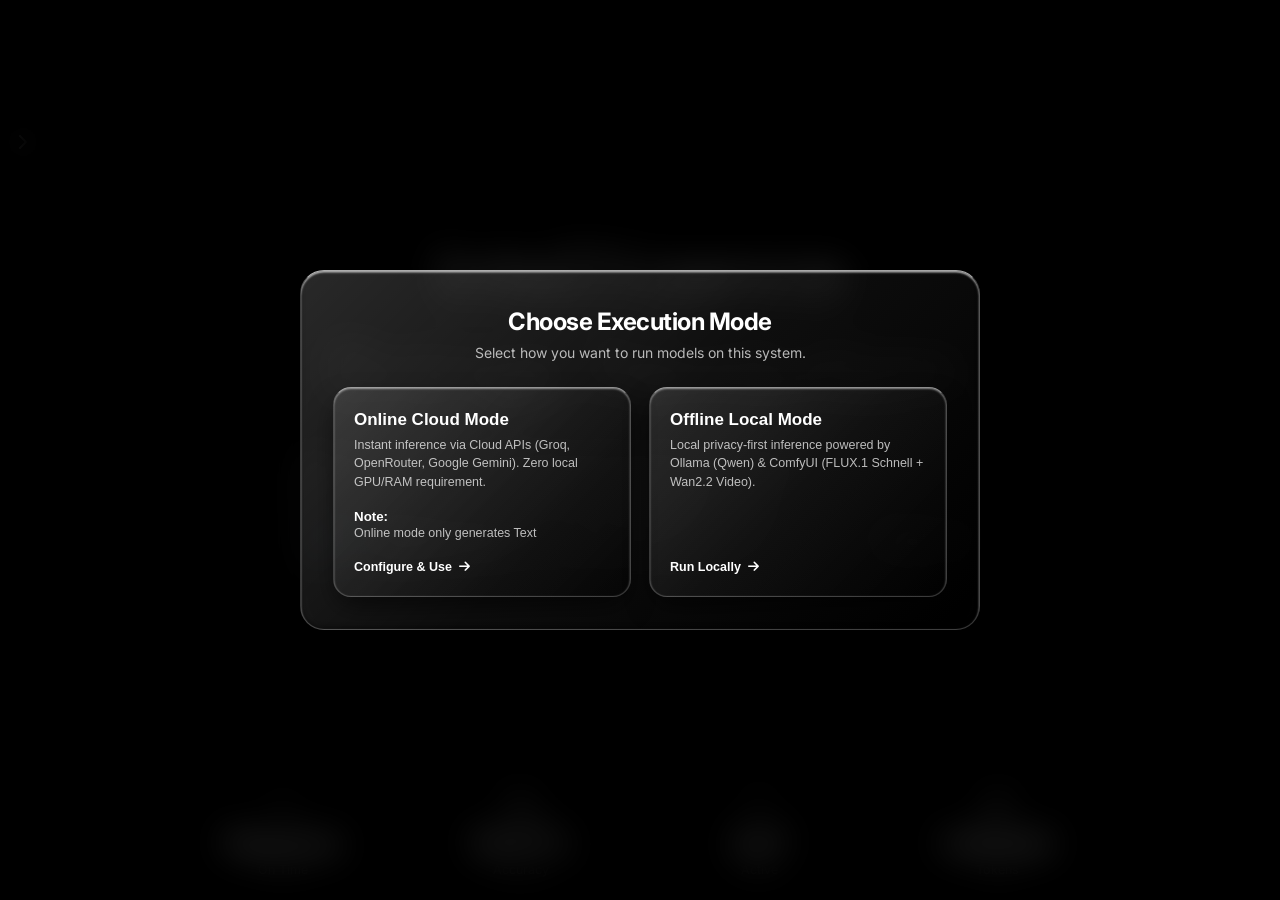
<file: dashboard.html>
<!DOCTYPE html>
<html lang="en">
<head>
  <meta charset="UTF-8" />
  <meta name="viewport" content="width=device-width, initial-scale=1.0" />
  <title>Intelligence Designed To Evolve</title>

  <!-- Google Fonts: Inter -->
  <link rel="preconnect" href="https://fonts.googleapis.com" />
  <link rel="preconnect" href="https://fonts.gstatic.com" crossorigin />
  <link
    href="https://fonts.googleapis.com/css2?family=Inter:wght@400;500;600&display=swap"
    rel="stylesheet"
  />

  <!-- OnlineWebFonts CDN: BubbledotICG-FinePos -->
  <link
    href="https://db.onlinewebfonts.com/c/8cb707a9b8a73f8a7403336b861c3074?family=BubbledotICG-FinePos"
    rel="stylesheet"
  />

  <!-- Font Awesome 6.5.2 -->
  <link
    rel="stylesheet"
    href="https://cdnjs.cloudflare.com/ajax/libs/font-awesome/6.5.2/css/all.min.css"
    integrity="sha512-SnH5WK+bZxgPHs44uWIX+LLJAJ9/2PkPKZ5QiAj6Ta86w+fsb2TkcmfRyVX3pBnMFcV7oQPJkl9QevSCWr3W6A=="
    crossorigin="anonymous"
    referrerpolicy="no-referrer"
  />

  <link rel="stylesheet" href="desgin.css" />
  <link rel="preload" as="image" href="assets/profile.png" />
</head>
<body>
  <!-- Full-viewport cover media behind all UI -->
  <div class="bg" id="bg-container" aria-hidden="true">
    <video class="bg-video" id="bg-video" autoplay muted loop playsinline>
      <source
        id="bg-video-source"
        src="./assets/loopvideo.mp4"
        type="video/mp4"
      />
    </video>
    <div class="bg-image" id="bg-image" style="display: none;"></div>
  </div>

  <!-- Slide Drawer & 3D Glass Slide Button -->
  <div class="slide-drawer-overlay" id="drawer-overlay" hidden></div>
  <aside class="slide-drawer" id="slide-drawer" aria-label="History and Settings Drawer">
    <!-- 3D Realistic Circular Slide Button (Top-Left) -->
    <button
      id="sidebar-slide-btn"
      class="slide-handle-btn"
      type="button"
      aria-label="Toggle history and background drawer"
      aria-expanded="false"
    >
      <div class="handle-chevron-wrap">
        <i class="fa-solid fa-chevron-right handle-chevron" id="handle-chevron"></i>
      </div>
    </button>

    <div class="drawer-content">
      <div class="drawer-header">
        <div class="drawer-header-title">
          
        
        </div>
       
      </div>

      <!-- Navigation Tabs -->
      <div class="drawer-tabs">
        <button type="button" class="drawer-tab active" data-tab="history">
          <i class="fa-solid fa-clock-rotate-left"></i>
          <span>Chat History</span>
        </button>
        <button type="button" class="drawer-tab" data-tab="background">
          <i class="fa-solid fa-photo-film"></i>
          <span>Background</span>
        </button>
      </div>

      <!-- Tab: History -->
      <div class="drawer-panel active" id="panel-history">
        <div class="panel-actions">
          <button type="button" class="glass-action-btn" id="new-chat-btn">
            <i class="fa-solid fa-plus"></i>
            <span>New Chat</span>
          </button>
          <button type="button" class="glass-action-btn circular-btn" id="clear-history-btn" title="Clear all chats" aria-label="Clear all chats">
            <i class="fa-solid fa-trash-can"></i>
          </button>
        </div>

        <div class="history-list" id="history-list">
          <!-- Items populated dynamically -->
        </div>

        <!-- 3D Glass Clear All Confirmation Modal -->
        <div class="glass-confirm-overlay" id="clear-confirm-modal" hidden>
          <div class="glass-confirm-box">
            
            <div class="glass-confirm-title">Clear all chats?</div>
            <div class="glass-confirm-desc">Are you sure to clear all the chats? It will delete all the chat history.</div>
            <div class="glass-confirm-actions">
              <button type="button" class="glass-confirm-btn cancel" id="clear-cancel-btn">Cancel</button>
              <button type="button" class="glass-confirm-btn confirm" id="clear-yes-btn">Yes</button>
            </div>
          </div>
        </div>
      </div>

      <!-- Tab: Background -->
      <div class="drawer-panel" id="panel-background">
        <div class="bg-section">
          <h3><i class="fa-solid fa-video"></i> Live Video Background</h3>
          <p class="section-desc">Upload your own video or enter a direct MP4/WebM URL.</p>

          <div class="media-input-group">
            <label class="media-file-label" for="bg-video-input">
              <i class="fa-solid fa-file-video"></i>
              <span>Upload Video File</span>
            </label>
            <input type="file" id="bg-video-input" accept="video/mp4,video/webm" hidden />
          </div>

          <div class="media-url-row">
            <input
              type="url"
              class="media-url-input"
              id="bg-video-url-input"
              placeholder="Paste direct .mp4 URL..."
            />
            <button type="button" class="media-apply-btn" id="apply-video-url-btn">Apply</button>
          </div>
        </div>

        <div class="bg-section">
          <h3><i class="fa-solid fa-image"></i> Image Background</h3>
          <p class="section-desc">Replace background with a custom wallpaper or photo.</p>

          <div class="media-input-group">
            <label class="media-file-label" for="bg-image-input">
              <i class="fa-solid fa-file-image"></i>
              <span>Upload Image File</span>
            </label>
            <input type="file" id="bg-image-input" accept="image/*" hidden />
          </div>

          <div class="media-url-row">
            <input
              type="url"
              class="media-url-input"
              id="bg-image-url-input"
              placeholder="Paste image URL..."
            />
            <button type="button" class="media-apply-btn" id="apply-image-url-btn">Apply</button>
          </div>
        </div>

        <div class="bg-section rollback-section">
          <h3><i class="fa-solid fa-rotate-left"></i> Restore Original</h3>
          <p class="section-desc">Roll back to the default original live video background.</p>
          <button type="button" class="glass-action-btn rollback-btn" id="rollback-bg-btn">
            <i class="fa-solid fa-arrow-rotate-left"></i>
            <span>Roll Back</span>
          </button>
        </div>
      </div>

      <!-- Drawer Bottom: Switch to Online / Offline Mode Toggle Button -->
      <div class="drawer-mode-switch-wrapper">
        <button type="button" class="drawer-mode-toggle-btn" id="drawer-mode-toggle-btn" title="Toggle between Online Cloud & Offline Local Mode">
          <i class="fa-solid fa-cloud" id="drawer-toggle-icon"></i>
          <span id="drawer-toggle-text">Switch to Online</span>
        </button>
      </div>
    </div>
  </aside>

  <!-- Floating Rectangular Glass Buttons on Left Corner for Conversation Turns (Matches User Reference Image) -->
  <nav class="history-side-tracker" id="history-side-tracker" aria-label="Conversation Turns"></nav>

  <div class="page">
    <!-- Hero (center) -->
    <main class="hero">
      <!-- Headline -->
      <h1 class="headline anim">
        <span class="headline-line" style="--line-d: 0.12s">Intelligence</span>
        <span class="headline-line" style="--line-d: 0.3s">Brings Revolution</span>
      </h1>

      <!-- 3D Glass Prompt Card -->
      <div class="prompt-card-wrapper">
        <!-- AI Response Box (Above Prompt Card with Smooth 3D Glass Reveal) -->
        <div class="ai-response-box" id="ai-response-box" hidden>
          <div class="ai-response-top-bar">
            <button type="button" class="ai-copy-btn" id="ai-copy-btn" title="Copy response" aria-label="Copy response">
              <i class="fa-regular fa-copy"></i>
              <span>Copy</span>
            </button>
          </div>
          <div class="ai-response-scroll" id="ai-response-scroll">
            <div class="ai-response-text" id="ai-response-text"></div>
          </div>
        </div>

        <!-- 3D Realistic Circular Glass Scroll-to-Bottom Button (Centered between Answer Card and Input Card) -->
        <div class="ai-scroll-btn-wrapper" id="ai-scroll-btn-wrapper">
          <button type="button" class="ai-scroll-bottom-btn" id="ai-scroll-bottom-btn" aria-label="Scroll to bottom" title="Scroll to bottom">
            <i class="fa-solid fa-chevron-down"></i>
          </button>
        </div>

        <div class="prompt-card">
          <div class="prompt-card-glow" aria-hidden="true"></div>
          <div class="prompt-card-inner">
            <!-- Top Input Row: Textarea + Translucent Glass Scrollbar -->
            <div class="prompt-input-row">
              <textarea
                class="prompt-input"
                id="prompt-input"
                placeholder="Ask anything or enter your prompt..."
                rows="1"
              ></textarea>
              <!-- Translucent glass scrollbar on the Right side of textarea -->
              <div class="prompt-scrollbar-track" id="prompt-scrollbar-track" title="Scroll prompt">
                <div class="prompt-scrollbar-thumb" id="prompt-scrollbar-thumb"></div>
              </div>
            </div>

            <!-- Attachments Area (revealed when files are selected) -->
            <div class="prompt-attachments-container" id="prompt-attachments-container" hidden></div>

            <!-- Bottom Row: Circular Upload Button & Text Generation Model on LEFT, Send Button on RIGHT -->
            <div class="prompt-card-bottom">
              <div class="prompt-card-bottom-left">
                <!-- 3D Realistic Circular Glass Upload File Button (on LEFT side of Text Generation Button) -->
                <div class="prompt-upload-wrapper">
                  <input
                    type="file"
                    id="prompt-file-input"
                    class="prompt-file-input"
                    style="display: none;"
                    multiple
                  />
                  <button
                    type="button"
                    class="prompt-upload-btn"
                    id="prompt-upload-btn"
                    title="Upload File"
                    aria-label="Upload file"
                  >
                    <i class="fa-solid fa-paperclip upload-icon"></i>
                  </button>
                </div>

                <!-- Anchor for 3D Morphing Button -->
                <div class="model-select-anchor">
                <!-- 3D Realistic Glass Button that slides down and shows models inside itself -->
                <div class="model-select-wrapper" id="model-select-wrapper">
                  <div
                    class="model-select-btn"
                    id="model-select-btn"
                    role="button"
                    tabindex="0"
                    aria-haspopup="listbox"
                    aria-expanded="false"
                    title="Select AI Model"
                  >
                    <div class="model-select-btn-content">
                      <span class="model-select-icon" id="current-model-icon">
                        <i class="fa-solid fa-code"></i>
                      </span>
                      <!-- The model label: disappears when open -->
                      <span class="model-select-label" id="current-model-label">Text Generation</span>
                      <!-- Replaces the text on top when open -->
                      <span class="model-select-open-label">Select AI Model</span>
                    </div>
                    <i class="fa-solid fa-chevron-down model-select-arrow" id="model-select-arrow"></i>
                  </div>

                  <!-- Model List Revealed INSIDE That Button Only with 3D Glass Effect -->
                  <div class="model-dropdown-menu" id="model-dropdown-menu" role="listbox" aria-label="Select AI Model">
                    <!-- Auto Option (Smart Route) -->
                  <div class="model-option" data-model="auto" role="option">
                    <div class="model-option-icon auto-icon">
                      <i class="fa-solid fa-wand-magic-sparkles"></i>
                    </div>
                    <div class="model-option-details">
                      <div class="model-option-title">Auto (Smart Route) </div>
                      <div class="model-option-desc">Auto-selects optimal model from prompt</div>
                    </div>
                    <i class="fa-solid fa-check model-option-check"></i>
                  </div>

                  <!-- Text Generation Model (Default: Qwen3-Coder 480B Cloud) -->
                  <div class="model-option active" data-model="text" role="option">
                    <div class="model-option-icon text-icon">
                      <i class="fa-solid fa-code"></i>
                    </div>
                    <div class="model-option-details">
                      <div class="model-option-title">Text Generation Model </div>
                      <div class="model-option-desc">Learn, Research And Create</div>
                    </div>
                    <i class="fa-solid fa-check model-option-check"></i>
                  </div>


              



                  <!-- Image Generation Model (FLUX.1 Schnell fp8) -->
                  <div class="model-option" data-model="image-gen" role="option">
                    <div class="model-option-icon image-icon">
                      <i class="fa-solid fa-palette"></i>
                    </div>
                    <div class="model-option-details">
                      <div class="model-option-title">Image Generation Model</div>
                      <div class="model-option-desc">Generates Quality Images</div>
                    </div>
                    <i class="fa-solid fa-check model-option-check"></i>
                  </div>

                  <!-- Video Generation Model -->
                  <div class="model-option" data-model="video-gen" role="option">
                    <div class="model-option-icon video-icon">
                      <i class="fa-solid fa-clapperboard"></i>
                    </div>
                    <div class="model-option-details">
                      <div class="model-option-title">Video Generation Model</div>
                      <div class="model-option-desc">Generates Quality Videos</div>
                    </div>
                    <i class="fa-solid fa-check model-option-check"></i>
                  </div>
                </div>
              </div>
            </div>
          </div>

          <!-- Right side: Send / Stop Button firmly on the right corner -->
          <div class="prompt-card-actions">
              <button
                type="button"
                class="prompt-btn"
                id="prompt-action-btn"
                aria-label="Send prompt"
              >
                <!-- Loading RGB laser perimeter border on Stop state -->
                <span class="btn-rgb-border" aria-hidden="true"></span>
                <span class="btn-icon send-icon">
                  <i class="fa-solid fa-arrow-up"></i>
                </span>
                <span class="btn-icon stop-icon">
                  <i class="fa-solid fa-square"></i>
                </span>
                <span class="btn-icon continue-icon">
                  <i class="fa-solid fa-play"></i>
                </span>
                <span class="btn-label">Send</span>
              </button>
            </div>
          </div>
        </div>
      </div>
    </div>
  </main>

    <!-- Stats footer -->
    <footer class="stats" aria-label="Platform Statistics">
      <div
        class="stat-item anim"
        style="--d: 0.5s"
        data-suffix="ms"
      >
        <span class="stat-icon" aria-hidden="true">&lt;</span>
        <span class="stat-value">Response</span>
        <span class="stat-label">On Time</span>
      </div>

      <div
        class="stat-item anim"
        style="--d: 0.58s"
        data-target="99.99"
        data-suffix="%"
        data-decimals="2"
      >
        <span class="stat-icon" aria-hidden="true">%</span>
        <span class="stat-value"><span class="stat-num">0.00</span><span class="stat-suffix">%</span></span>
        <span class="stat-label">Accuracy</span>
      </div>

      <div
        class="stat-item anim"
        style="--d: 0.66s"
        data-target="24"
        data-suffix="/7"
        data-decimals="0"
      >
        <span class="stat-icon" aria-hidden="true">*</span>
        <span class="stat-value"><span class="stat-num">0</span><span class="stat-suffix">/7</span></span>
        <span class="stat-label">Active</span>
      </div>

      <div
        class="stat-item anim"
        style="--d: 0.74s"
        data-target="2.4"
        data-suffix="M"
        data-decimals="1"
      >
        <span class="stat-icon" aria-hidden="true">#</span>
        <span class="stat-value"><span class="stat-suffix">Unlimited</span></span>
        <span class="stat-label">Tokens</span>
      </div>
    </footer>
  </div>

  <!-- 3D Glass Mode Selection & API Key Configuration Modals -->
  <!-- 1. Welcome Glass Modal (Online or Offline Choice) -->
  <div class="mode-modal-backdrop" id="mode-welcome-modal" style="display: none;">
    <div class="mode-modal-glass">
      <div class="mode-modal-header">
       
        <h2>Choose Execution Mode</h2>
        <p>Select how you want to run models on this system.</p>
      </div>

      <div class="mode-modal-cards-row" id="mode-cards-row">
        <!-- Online Card -->
        <button type="button" class="mode-choice-card" id="choose-online-mode-btn">
        
          <h3>Online Cloud Mode</h3>
          
          <p>Instant inference via Cloud APIs (Groq, OpenRouter, Google Gemini). Zero local GPU/RAM requirement.</p>
          <b>Note:</b>
          <p>Online mode only generates Text</p>
          <div class="mode-card-cta">
            <span>Configure &amp; Use</span>
            <i class="fa-solid fa-arrow-right"></i>
          </div>
        </button>

        <!-- Offline Card -->
        <button type="button" class="mode-choice-card" id="choose-offline-mode-btn">
          <h3>Offline Local Mode</h3>
          <p>Local privacy-first inference powered by Ollama (Qwen) &amp; ComfyUI (FLUX.1 Schnell + Wan2.2 Video).</p>
          <div class="mode-card-cta">
            <span>Run Locally</span>
            <i class="fa-solid fa-arrow-right"></i>
          </div>
        </button>
      </div>

      <!-- Running is in progress below the online cloud mode and offline local mode (no card) -->
      <div class="running-progress-inline" id="running-progress-card" style="display: none;">
        <div class="running-progress-spinner"></div>
        <div class="running-progress-text-group">
          <span class="running-progress-text" id="offline-status-title">Running is in progress</span>
          <span class="running-progress-sub" id="offline-status-sub">Running Ollama and ComfyUI...</span>
        </div>
      </div>
    </div>
  </div>

  <!-- 2. Online API Keys Configuration Modal -->
  <div class="mode-modal-backdrop" id="online-keys-modal" style="display: none;">
    <div class="mode-modal-glass keys-modal-glass">
      <div class="mode-modal-header">
      
        <h2>Connect Cloud API Keys</h2>
        <p>Enter your API key(s). Keys are securely used for this session.</p>
      </div>

      <div class="api-keys-form">
        <!-- Groq API Key -->
        <div class="api-key-group">
          <label for="groq-api-key-input">
          
            <span>Groq API Key (Ultra-fast Llama &amp; Qwen)</span>
          </label>
          <input
            type="password"
            id="groq-api-key-input"
            class="api-key-input"
            placeholder="gsk_..."
            autocomplete="off"
          />
        </div>

        <!-- OpenRouter API Key -->
        <div class="api-key-group">
          <label for="openrouter-api-key-input">
           
            <span>OpenRouter API Key (Qwen, Claude, Mistral)</span>
          </label>
          <input
            type="password"
            id="openrouter-api-key-input"
            class="api-key-input"
            placeholder="sk-or-v1-..."
            autocomplete="off"
          />
        </div>

        <!-- Gemini API Key -->
        <div class="api-key-group">
          <label for="gemini-api-key-input">
            
            <span>Google Gemini API Key (Multimodal Vision &amp; Text)</span>
          </label>
          <input
            type="password"
            id="gemini-api-key-input"
            class="api-key-input"
            placeholder="AIzaSy..."
            autocomplete="off"
          />
        </div>

        <p class="api-keys-note">
          <i class="fa-solid fa-circle-info"></i>
          At least one API key is required. Groq is free and recommended for instant testing.
        </p>

        <div class="api-keys-actions">
          <button type="button" class="api-key-save-btn" id="save-api-keys-btn">
            <i class="fa-solid fa-plus"></i>
            <span>Add &amp; Enable Online Mode</span>
          </button>
        </div>
      </div>
    </div>
  </div>

  <!-- 3. Offline Setup Alert Modal (when offline models are not found) -->
  <div class="mode-modal-backdrop" id="offline-alert-modal" style="display: none;">
    <div class="mode-modal-glass alert-modal-glass">
      <div class="mode-modal-header">
      
        <h2>Offline Models Not Detected</h2>
        <p class="alert-desc">
          Offline models are not there. Please download them and make the connection setup.
        </p>
      </div>

      <div class="offline-guide-box">
        <p>To make the connection setup, read the <a href="/readme" target="_blank" rel="noopener noreferrer" class="readme-link" title="Open README.md in new tab"><strong>README.md</strong> <i class="fa-solid fa-arrow-up-right-from-square" style="font-size: 11px; margin-left: 3px;"></i></a> which is inside the project directory.</p>
        <div class="guide-steps">
          <div class="guide-step-item">
            <i class="fa-solid fa-check"></i>
            <span>1. Start Ollama with Qwen Coder model (Port 11434)</span>
          </div>
          <div class="guide-step-item">
            <i class="fa-solid fa-check"></i>
            <span>2. Start ComfyUI Desktop for Flux and Wan 2.2 (Port 8188)</span>
          </div>
          <div class="guide-step-item">
            <i class="fa-solid fa-check"></i>
            <span>3. Verify model safetensors in respective folders</span>
          </div>
        </div>
      </div>

      <div class="alert-actions">
        <button type="button" class="alert-btn secondary-btn" id="alert-use-online-btn">
          <i class="fa-solid fa-cloud"></i>
          <span>Use Online Mode Instead</span>
        </button>
        <button type="button" class="alert-btn primary-btn" id="alert-retry-offline-btn">
          <i class="fa-solid fa-rotate"></i>
          <span>I Have Set It Up (Retry)</span>
        </button>
      </div>
    </div>
  </div>

  <script src="backend.js"></script>
</body>
</html>
</file>
<file: desgin.css>
/* CSS variables (exact) */
:root {
  --bg: #000000;
  --text: #ffffff;
  --muted: #8e8e8e;
  --nav-text: #2e2e2e;
  --pill-dark: #28282a;
  --sign-in-text: #c8c8c8;
  --nav-shadow: 0 4px 14px rgba(0, 0, 0, 0.16);
  --trust-bg: #28282a;
  --trust-border: rgba(255, 255, 255, 0.4);
  --trust-text: #c4c2c3;
  --font-sans: "Inter", "Segoe UI", system-ui, sans-serif;
  --font-display: "BubbledotICG-FinePos", "Geist Pixel Circle", monospace;
}

/* Local Geist Pixel Circle font fallback */
@font-face {
  font-family: "Geist Pixel Circle";
  src: url("fonts/GeistPixel-Circle.woff2") format("woff2");
  font-weight: 400;
  font-style: normal;
  font-display: swap;
}

/* Reset & document base */
*, *::before, *::after {
  box-sizing: border-box;
  margin: 0;
  padding: 0;
}

html, body {
  width: 100%;
  height: 100vh;
  height: 100dvh;
  overflow: hidden;
  background-color: var(--bg);
  color: var(--text);
  font-family: var(--font-sans);
  -webkit-font-smoothing: antialiased;
  -moz-osx-font-smoothing: grayscale;
}

/* Full-viewport cover video behind all UI */
.bg {
  position: absolute;
  inset: 0;
  background-color: var(--bg);
  overflow: hidden;
  z-index: 0;
  pointer-events: none;
}

.bg-video {
  position: absolute;
  inset: 0;
  width: 100%;
  height: 100%;
  object-fit: cover;
  pointer-events: none;
  z-index: 0;
}

/* Layout composition (one viewport, 3 vertical regions) */
.page {
  position: relative;
  z-index: 1;
  display: flex;
  flex-direction: column;
  justify-content: space-between;
  align-items: center;
  padding: clamp(16px, 2.4vh, 28px) clamp(14px, 3vw, 32px);
  height: 100vh;
  height: 100dvh;
  overflow: hidden;
  width: 100%;
  box-sizing: border-box;
}

/* ==========================================================================
   1) Header (desktop)
   ========================================================================== */
.header {
  width: 100%;
  max-width: 720px;
  margin: 0 auto;
  display: flex;
  align-items: center;
  justify-content: center;
  gap: clamp(18px, 2.8vw, 28px);
  animation: slideDown 0.7s cubic-bezier(0.22, 1, 0.36, 1) both;
  flex-shrink: 0;
  z-index: 10;
  position: relative;
}

@keyframes slideDown {
  from {
    opacity: 0;
    transform: translateY(-18px);
  }
  to {
    opacity: 1;
    transform: translateY(0);
  }
}


/* ==========================================================================
   2) Hero (center)
   ========================================================================== */
.hero {
  flex: 1;
  display: flex;
  flex-direction: column;
  align-items: center;
  justify-content: center;
  text-align: center;
  max-width: 900px;
  width: 100%;
  margin: 0 auto;
  z-index: 2;
  transition: all 0.5s cubic-bezier(0.16, 1, 0.3, 1);
}

body.chat-active .page {
  justify-content: flex-end;
  padding: clamp(12px, 2vh, 20px) clamp(14px, 3vw, 32px);
  min-height: 100vh;
  min-height: 100dvh;
  overflow: visible;
}

body.chat-active .hero,
.hero.chat-active {
  flex: 1;
  display: flex;
  flex-direction: column;
  justify-content: flex-end;
  align-items: center;
  width: 100%;
  max-width: 860px;
  margin: 0 auto;
  height: 100%;
  max-height: 100%;
  padding-bottom: 0;
  box-sizing: border-box;
  overflow: visible !important;
}

/* Hide headline and stats cleanly when chat is active */
body.chat-active .headline,
.chat-active .headline {
  display: none !important;
}

body.chat-active .stats,
.chat-active .stats {
  display: none !important;
}

/* Ensure prompt card wrapper and prompt card are always 100% visible */
body.chat-active .prompt-card-wrapper,
.hero.chat-active .prompt-card-wrapper {
  margin: 0 auto 16px auto;
  width: 100%;
  max-width: 860px;
  display: flex;
  flex-direction: column;
  justify-content: flex-end;
  opacity: 1 !important;
  visibility: visible !important;
  filter: none !important;
  transform: none !important;
  animation: none !important;
  overflow: visible !important;
  position: relative;
  z-index: 100;
}

body.chat-active .prompt-card,
.hero.chat-active .prompt-card {
  margin-top: 50px;
  opacity: 1 !important;
  visibility: visible !important;
  overflow: visible !important;
}


/* Headline */
.headline {
  font-family: var(--font-display);
  color: #ffffff;
  font-size: clamp(28px, 6.2vw, 80px);
  letter-spacing: -0.04em;
  line-height: 1.12;
  margin: 0;
  padding: 0;
  text-align: center;
  font-weight: 400;
  transition: opacity 0.45s cubic-bezier(0.16, 1, 0.3, 1),
              transform 0.45s cubic-bezier(0.16, 1, 0.3, 1),
              max-height 0.45s cubic-bezier(0.16, 1, 0.3, 1),
              margin 0.45s cubic-bezier(0.16, 1, 0.3, 1);
}

.headline.anim {
  animation: none;
  opacity: 1;
  transform: none;
  filter: none;
}

.headline-line {
  display: block;
  white-space: nowrap;
  overflow: hidden;
  opacity: 0;
  transform: translateY(14px);
  animation: headlineFade 0.85s cubic-bezier(0.22, 1, 0.36, 1) forwards;
  animation-delay: var(--line-d, 0s);
}

@keyframes headlineFade {
  from {
    opacity: 0;
    transform: translateY(14px);
  }
  to {
    opacity: 1;
    transform: translateY(0);
  }
}


/* ==========================================================================
   3) Stats footer (exact 4 metrics)
   ========================================================================== */
.stats {
  width: 100%;
  max-width: 920px;
  margin: 0 auto;
  display: grid;
  grid-template-columns: repeat(4, 1fr);
  gap: clamp(16px, 3vw, 32px);
  text-align: center;
  flex-shrink: 0;
  z-index: 2;
  transition: opacity 0.45s cubic-bezier(0.16, 1, 0.3, 1),
              transform 0.45s cubic-bezier(0.16, 1, 0.3, 1),
              max-height 0.45s cubic-bezier(0.16, 1, 0.3, 1),
              margin 0.45s cubic-bezier(0.16, 1, 0.3, 1);
}

.stat-item {
  display: flex;
  flex-direction: column;
  align-items: center;
  justify-content: center;
  gap: 4px;
}

.stat-icon {
  font-family: var(--font-display);
  color: #ffffff;
  font-size: clamp(22px, 3vw, 33px);
  line-height: 1;
}

.stat-value {
  font-family: var(--font-sans);
  color: #ffffff;
  font-size: clamp(18px, 2.2vw, 26px);
  font-weight: 600;
  letter-spacing: -0.025em;
  font-variant-numeric: tabular-nums;
  font-feature-settings: "tnum";
  line-height: 1.2;
}

.stat-label {
  color: var(--muted);
  font-family: var(--font-sans);
  font-size: clamp(11px, 1.2vw, 12.5px);
  line-height: 1.3;
}

/* ==========================================================================
   Shared Entrance Animation
   ========================================================================== */
.anim {
  opacity: 0;
  transform: translateY(22px) scale(0.98);
  filter: blur(6px);
  animation: reveal 0.85s cubic-bezier(0.22, 1, 0.36, 1) forwards;
  animation-delay: var(--d, 0s);
}

@keyframes reveal {
  from {
    opacity: 0;
    transform: translateY(22px) scale(0.98);
    filter: blur(6px);
  }
  to {
    opacity: 1;
    transform: translateY(0) scale(1);
    filter: blur(0);
  }
}

.subhead.anim {
  animation-name: revealSubhead;
}

@keyframes revealSubhead {
  from {
    opacity: 0;
    transform: translateY(22px) scale(0.98);
    filter: blur(6px);
  }
  to {
    opacity: 0.8;
    transform: translateY(0) scale(1);
    filter: blur(0);
  }
}

/* ==========================================================================
   Mobile (≤720px) — Exact Behavior
   ========================================================================== */
@media (max-width: 720px) {
  .nav-pill,
  .signin-btn {
    display: none !important;
  }

  .header {
    justify-content: space-between;
    max-width: 100%;
  }

  .logo-btn {
    width: 48px;
    height: 48px;
  }

  /* Circular burger button 48x48 */
  .burger-btn {
    display: flex;
    width: 48px;
    height: 48px;
    border-radius: 50%;
    background: #28282a;
    border: none;
    cursor: pointer;
    flex-direction: column;
    align-items: center;
    justify-content: center;
    gap: 5px;
    padding: 0;
    z-index: 101;
    box-shadow: var(--nav-shadow);
    transition: background-color 0.25s ease;
  }

  .burger-bar {
    display: block;
    width: 18px;
    height: 1.5px;
    background: #ffffff;
    border-radius: 1px;
    transition: transform 0.3s cubic-bezier(0.22, 1, 0.36, 1),
                opacity 0.2s ease,
                background-color 0.25s ease;
  }

  /* Burger open: white circle, bars -> black X */
  body.menu-open .burger-btn {
    background: #ffffff;
  }

  body.menu-open .burger-bar {
    background: #000000;
  }

  body.menu-open .burger-bar:nth-child(1) {
    transform: translateY(6.5px) rotate(45deg);
  }

  body.menu-open .burger-bar:nth-child(2) {
    opacity: 0;
    transform: scaleX(0);
  }

  body.menu-open .burger-bar:nth-child(3) {
    transform: translateY(-6.5px) rotate(-45deg);
  }

  /* Fixed full-screen overlay */
  .mobile-overlay {
    position: fixed;
    inset: 0;
    background: rgba(0, 0, 0, 0.62);
    backdrop-filter: blur(6px);
    -webkit-backdrop-filter: blur(6px);
    z-index: 98;
    opacity: 0;
    pointer-events: none;
    transition: opacity 0.28s ease;
  }

  .mobile-overlay:not([hidden]) {
    opacity: 1;
    pointer-events: auto;
    animation: overlayIn 0.28s ease forwards;
  }

  @keyframes overlayIn {
    from { opacity: 0; }
    to { opacity: 1; }
  }

  /* White sheet menu */
  .mobile-sheet {
    position: fixed;
    top: clamp(74px, 11vh, 88px);
    left: clamp(14px, 3vw, 24px);
    right: clamp(14px, 3vw, 24px);
    max-width: 440px;
    margin: 0 auto;
    background: #ffffff;
    border-radius: 28px;
    padding: 22px 18px 20px;
    box-shadow: 0 20px 60px rgba(0, 0, 0, 0.45);
    z-index: 99;
    box-sizing: border-box;
  }

  .mobile-sheet:not([hidden]) {
    display: flex;
    flex-direction: column;
    animation: menuIn 0.38s cubic-bezier(0.22, 1, 0.36, 1) forwards;
  }

  @keyframes menuIn {
    from {
      opacity: 0;
      transform: translateY(-12px) scale(0.97);
    }
    to {
      opacity: 1;
      transform: translateY(0) scale(1);
    }
  }

  .mobile-nav {
    display: flex;
    flex-direction: column;
    gap: 6px;
    width: 100%;
  }

  .mobile-link {
    position: relative;
    display: flex;
    align-items: center;
    justify-content: center;
    padding: 12px 16px;
    color: var(--nav-text);
    font-family: var(--font-sans);
    font-size: 15px;
    font-weight: 500;
    text-decoration: none;
    opacity: 0;
    transform: translateY(8px);
    border-radius: 12px;
    letter-spacing: -0.01em;
  }

  .mobile-sheet:not([hidden]) .mobile-link {
    animation: linkIn 0.3s cubic-bezier(0.22, 1, 0.36, 1) forwards;
    animation-delay: calc(0.06s * var(--i, 1));
  }

  @keyframes linkIn {
    to {
      opacity: 1;
      transform: translateY(0);
    }
  }

  .mobile-link.active {
    font-weight: 600;
    color: #000000;
  }

  /* Active three-dot indicator at bottom 8px */
  .mobile-link.active::after {
    content: "";
    position: absolute;
    bottom: 8px;
    left: 50%;
    transform: translateX(-50%);
    width: 3px;
    height: 3px;
    border-radius: 50%;
    background: #000000;
    box-shadow: -5px 0 0 #000000, 5px 0 0 #000000;
  }

  .mobile-signin {
    margin-top: 10px;
    display: flex;
    align-items: center;
    justify-content: center;
    width: 100%;
    padding: 13px 20px;
    background: var(--pill-dark);
    color: #ffffff;
    border-radius: 999px;
    font-family: var(--font-sans);
    font-size: 14.5px;
    font-weight: 500;
    text-decoration: none;
    box-sizing: border-box;
    opacity: 0;
    transform: translateY(8px);
    transition: background-color 0.2s ease;
  }

  .mobile-signin:hover {
    background: #323234;
  }

  .mobile-sheet:not([hidden]) .mobile-signin {
    animation: linkIn 0.3s cubic-bezier(0.22, 1, 0.36, 1) forwards;
    animation-delay: calc(0.06s * var(--i, 5));
  }

  /* Headline <=720px: letter-spacing -0.08em, line-height 1.05 */
  .headline {
    letter-spacing: -0.08em;
    line-height: 1.05;
  }

  /* Stats footer: 2 columns */
  .stats {
    grid-template-columns: repeat(2, 1fr);
    gap: 18px 20px;
  }
}

/* <=420px headline & trust tweaks */
@media (max-width: 420px) {
  .trust-row {
    --trust-size: 34px;
  }

  .trust-pill span {
    font-size: 12px;
  }

  .headline {
    letter-spacing: -0.09em;
    line-height: 1.04;
  }
}

/* <=700px viewport height: tighten hero spacing */
@media (max-height: 700px) {
  .page {
    padding: clamp(10px, 1.8vh, 18px) clamp(12px, 2.5vw, 20px);
  }

  .trust-row {
    margin-bottom: clamp(10px, 1.8vh, 16px);
  }

  .subhead {
    margin: clamp(8px, 1.4vh, 14px) auto clamp(14px, 2vh, 20px);
  }

  .stats {
    gap: 12px 16px;
  }
}

/* prefers-reduced-motion: reduce */
@media (prefers-reduced-motion: reduce) {
  *, *::before, *::after {
    animation-duration: 0.01ms !important;
    animation-iteration-count: 1 !important;
    transition-duration: 0.01ms !important;
  }

  /* Keep RGB orbit and launch animation active */
  .prompt-btn.is-stopping::before {
    animation: rgbOrbitRotate 1.25s linear infinite !important;
    animation-duration: 1.25s !important;
    animation-iteration-count: infinite !important;
  }

  .send-icon.arrow-launching {
    animation: arrowLaunchUp 0.35s cubic-bezier(0.2, 0.8, 0.2, 1) forwards !important;
    animation-duration: 0.35s !important;
    animation-iteration-count: 1 !important;
  }

  .anim,
  .headline-line,
  .cta-wrapper.anim,
  .header,
  .mobile-link,
  .mobile-signin,
  .mobile-sheet,
  .mobile-overlay {
    animation: none !important;
    opacity: 1 !important;
    transform: none !important;
    filter: none !important;
  }

  .subhead.anim {
    opacity: 0.8 !important;
  }

  .headline {
    color: #ffffff !important;
  }
}

/* ==========================================================================
   Prompt Card (Super 3D Glass Effect)
   ========================================================================== */
.prompt-card-wrapper {
  width: 100%;
  max-width: 680px;
  margin: clamp(24px, 4vh, 42px) auto 0;
  perspective: 1200px;
  position: relative;
  z-index: 5;
  display: flex;
  flex-direction: column;
  transition: all 0.5s cubic-bezier(0.16, 1, 0.3, 1);
}

.prompt-card {
  position: relative;
  border-radius: 20px;
  background: linear-gradient(
    135deg,
    rgba(255, 255, 255, 0.14) 0%,
    rgba(255, 255, 255, 0.04) 40%,
    rgba(0, 0, 0, 0.3) 100%
  );
  backdrop-filter: blur(28px) saturate(190%);
  -webkit-backdrop-filter: blur(28px) saturate(190%);
  border: 1px solid rgba(255, 255, 255, 0.22);
  border-top: 1px solid rgba(255, 255, 255, 0.45);
  box-shadow:
    0 24px 50px -12px rgba(0, 0, 0, 0.8),
    0 12px 24px -8px rgba(0, 0, 0, 0.6),
    inset 0 1px 2px rgba(255, 255, 255, 0.5),
    inset 0 -2px 6px rgba(0, 0, 0, 0.4);
  transform: translateZ(0);
  transition: transform 0.5s cubic-bezier(0.16, 1, 0.3, 1),
              box-shadow 0.4s cubic-bezier(0.2, 0.8, 0.2, 1),
              border-color 0.4s ease;
  overflow: visible !important;
}

.prompt-card:hover,
.prompt-card:focus-within {
  border-color: rgba(255, 255, 255, 0.35);
  border-top-color: rgba(255, 255, 255, 0.65);
  box-shadow:
    0 32px 64px -12px rgba(0, 0, 0, 0.85),
    0 18px 32px -8px rgba(0, 0, 0, 0.7),
    0 0 35px rgba(255, 255, 255, 0.08),
    inset 0 1px 3px rgba(255, 255, 255, 0.65),
    inset 0 -2px 6px rgba(0, 0, 0, 0.4);
}

.prompt-card-glow {
  position: absolute;
  inset: 0;
  border-radius: 20px;
  background: radial-gradient(
    circle at 50% 20%,
    rgba(255, 255, 255, 0.15),
    transparent 55%
  );
  pointer-events: none;
  z-index: 1;
}

.prompt-card-inner {
  position: relative;
  z-index: 2;
  display: flex;
  flex-direction: column;
  gap: 10px;
  padding: 14px 18px 12px 18px;
}

/* Top Input Row: Textarea + Translucent Scrollbar */
.prompt-input-row {
  display: flex;
  align-items: flex-start;
  gap: 8px;
  width: 100%;
  position: relative;
}

.prompt-input {
  flex: 1;
  background: transparent;
  border: none;
  outline: none;
  color: #ffffff;
  font-family: var(--font-sans);
  font-size: clamp(14px, 1.6vw, 16px);
  line-height: 1.5;
  resize: none;
  min-height: 38px;
  max-height: 160px;
  box-sizing: border-box;
  scrollbar-width: none;
  -ms-overflow-style: none;
  padding: 2px 0;
}

.prompt-input::-webkit-scrollbar {
  display: none;
}

.prompt-input::placeholder {
  color: rgba(255, 255, 255, 0.45);
}







/* Bottom Action Bar: Text Generation Button & Upload on Left, Send Button on Right */
.prompt-card-bottom {
  display: flex;
  align-items: center;
  justify-content: space-between;
  width: 100%;
  gap: 12px;
  position: relative;
  padding-top: 8px;
  border-top: 1px solid rgba(255, 255, 255, 0.08);
  margin-top: 2px;
}

.prompt-card-bottom-left {
  display: flex;
  align-items: center;
  gap: 8px;
  position: relative;
  transition: opacity 0.35s cubic-bezier(0.16, 1, 0.3, 1),
              transform 0.35s cubic-bezier(0.16, 1, 0.3, 1),
              visibility 0.35s ease;
}

/* Hide Text Generation button & Upload File button ONLY while generating */
.is-generating .prompt-card-bottom-left {
  opacity: 0 !important;
  visibility: hidden !important;
  pointer-events: none !important;
  transform: translateY(6px) scale(0.95);
}

.prompt-card-actions {
  display: flex;
  align-items: center;
  gap: 8px;
  flex-shrink: 0;
  margin-left: auto; /* Push strictly to right side corner */
  position: relative;
  z-index: 5;
}

/* 3D Realistic Circular Glass Upload File Button (On Left Side of Text Generation Button - NO Hover Effect) */
.prompt-upload-wrapper {
  position: relative;
  display: inline-flex;
  align-items: center;
  justify-content: center;
  flex-shrink: 0;
}

.prompt-upload-btn {
  display: inline-flex;
  align-items: center;
  justify-content: center;
  width: 38px;
  height: 38px;
  min-width: 38px;
  min-height: 38px;
  padding: 0;
  border-radius: 50%;
  font-family: var(--font-sans);
  color: rgba(255, 255, 255, 0.95);
  cursor: pointer;
  background: linear-gradient(
    135deg,
    rgba(255, 255, 255, 0.18) 0%,
    rgba(255, 255, 255, 0.05) 50%,
    rgba(0, 0, 0, 0.3) 100%
  );
  backdrop-filter: blur(14px) saturate(180%);
  -webkit-backdrop-filter: blur(14px) saturate(180%);
  border: 1px solid rgba(255, 255, 255, 0.22);
  border-top: 1.2px solid rgba(255, 255, 255, 0.55);
  box-shadow:
    0 4px 14px rgba(0, 0, 0, 0.4),
    inset 0 1px 1px rgba(255, 255, 255, 0.5),
    inset 0 -1px 2px rgba(0, 0, 0, 0.3);
  user-select: none;
  box-sizing: border-box;
}

/* Strictly NO hover effect on upload button per user request */
.prompt-upload-btn:hover {
  transform: none !important;
  background: linear-gradient(
    135deg,
    rgba(255, 255, 255, 0.18) 0%,
    rgba(255, 255, 255, 0.05) 50%,
    rgba(0, 0, 0, 0.3) 100%
  ) !important;
  border-color: rgba(255, 255, 255, 0.22) !important;
  border-top-color: rgba(255, 255, 255, 0.55) !important;
  box-shadow:
    0 4px 14px rgba(0, 0, 0, 0.4),
    inset 0 1px 1px rgba(255, 255, 255, 0.5),
    inset 0 -1px 2px rgba(0, 0, 0, 0.3) !important;
  color: rgba(255, 255, 255, 0.95) !important;
}

.prompt-upload-btn:active {
  transform: none !important;
}

.prompt-upload-btn .upload-icon {
  font-size: 14px;
  color: #38bdf8;
  filter: drop-shadow(0 0 6px rgba(56, 189, 248, 0.6));
}

.prompt-upload-btn:hover .upload-icon {
  transform: none !important;
}

/* 3D Glass Attachment Preview Area */
.prompt-attachments-container {
  display: flex;
  flex-wrap: wrap;
  gap: 8px;
  width: 100%;
  margin-top: 4px;
  margin-bottom: 2px;
  
}

.prompt-attachments-container[hidden] {
  display: none !important;
}

.attachment-chip {
  display: inline-flex;
  align-items: center;
  gap: 8px;
  padding: 5px 10px 5px 12px;
  border-radius: 999px;
  background: linear-gradient(
    135deg,
    rgba(56, 189, 248, 0.18) 0%,
    rgba(37, 99, 235, 0.10) 100%
  );
  backdrop-filter: blur(12px);
  -webkit-backdrop-filter: blur(12px);
  border: 1px solid rgba(56, 189, 248, 0.35);
  border-top: 1px solid rgba(147, 197, 253, 0.6);
  box-shadow: 0 4px 12px rgba(0, 0, 0, 0.3), inset 0 1px 1px rgba(255, 255, 255, 0.4);
  font-family: var(--font-sans);
  font-size: 12px;
  color: #ffffff;
  animation: chipIn 0.25s cubic-bezier(0.16, 1, 0.3, 1) forwards;
}

@keyframes chipIn {
  from {
    opacity: 0;
    transform: translateY(4px) scale(0.95);
  }
  to {
    opacity: 1;
    transform: translateY(0) scale(1);
  }
}

.attachment-chip-icon {
  
  font-size: 12px;
}

.attachment-chip-name {
  max-width: 150px;
  overflow: hidden;
  text-overflow: ellipsis;
  white-space: nowrap;
  font-weight: 500;
}

.attachment-chip-size {
  color: rgba(255, 255, 255, 0.55);
  font-size: 10.5px;
}

.attachment-chip-remove {
  background: transparent;
  border: none;
  color: rgba(255, 255, 255, 0.65);
  cursor: pointer;
  padding: 2px 4px;
  font-size: 11px;
  display: inline-flex;
  align-items: center;
  justify-content: center;
  border-radius: 50%;
  transition: all 0.2s ease;
}

.attachment-chip-remove:hover {
  color: #ff4d6d;
  background: rgba(255, 77, 109, 0.18);
  transform: scale(1.15);
}

/* Anchor that holds the left spot in .prompt-card-bottom */
.model-select-anchor {
  position: relative;
  height: 38px;
  min-width: 175px;
  flex-shrink: 0;
  display: inline-flex;
}

/* ==========================================================================
   3D Realistic Glass Morphing Button (Slides Down or Inverts Upwards)
   ========================================================================== */
.model-select-wrapper {
  position: absolute;
  top: 0;
  left: 0;
  width: 175px;
  max-width: 175px;
  height: 38px;
  max-height: 38px;
  border-radius: 999px;
  overflow: hidden;
  background: linear-gradient(
    135deg,
    rgba(255, 255, 255, 0.16) 0%,
    rgba(255, 255, 255, 0.05) 50%,
    rgba(0, 0, 0, 0.3) 100%
  );
  backdrop-filter: blur(16px) saturate(180%);
  -webkit-backdrop-filter: blur(16px) saturate(180%);
  border: 1px solid rgba(255, 255, 255, 0.22);
  border-top: 1.2px solid rgba(255, 255, 255, 0.52);
  box-shadow:
    0 4px 14px rgba(0, 0, 0, 0.4),
    inset 0 1px 1px rgba(255, 255, 255, 0.45),
    inset 0 -1px 2px rgba(0, 0, 0, 0.3);
  transition:
    max-height 0.42s cubic-bezier(0.16, 1, 0.3, 1),
    width 0.32s cubic-bezier(0.16, 1, 0.3, 1),
    max-width 0.32s cubic-bezier(0.16, 1, 0.3, 1),
    border-radius 0.32s ease,
    background 0.32s ease,
    box-shadow 0.38s ease,
    border-color 0.32s ease,
    transform 0.25s ease,
    top 0.35s cubic-bezier(0.16, 1, 0.3, 1),
    bottom 0.35s cubic-bezier(0.16, 1, 0.3, 1);
  z-index: 99999;
  user-select: none;
  display: flex;
  flex-direction: column;
}

.model-select-wrapper:hover {
  background: linear-gradient(
    135deg,
    rgba(255, 255, 255, 0.24) 0%,
    rgba(255, 255, 255, 0.08) 50%,
    rgba(0, 0, 0, 0.2) 100%
  );
  border-color: rgba(255, 255, 255, 0.38);
  box-shadow:
    0 6px 20px rgba(0, 0, 0, 0.45),
    0 0 16px rgba(255, 255, 255, 0.15),
    inset 0 1px 2px rgba(255, 255, 255, 0.6);
}

/* Button Slides Downwards & Morphs to Show Models Inside Itself with 3D Realistic Glass */
.model-select-wrapper.open {
  width: min(340px, 86vw);
  max-width: min(340px, 86vw);
  height: auto;
  max-height: min(300px, 52vh);
  border-radius: 22px;
  background: linear-gradient(
    135deg,
    rgba(255, 255, 255, 0.20) 0%,
    rgba(255, 255, 255, 0.06) 35%,
    rgba(10, 14, 26, 0.55) 100%
  ) !important;
  backdrop-filter: blur(32px) saturate(210%) !important;
  -webkit-backdrop-filter: blur(32px) saturate(210%) !important;
  border: 1px solid rgba(255, 255, 255, 0.24) !important;
  border-top: 1.5px solid rgba(255, 255, 255, 0.65) !important;
  box-shadow:
    0 30px 65px -10px rgba(0, 0, 0, 0.85),
    0 14px 28px -6px rgba(0, 0, 0, 0.65),
    0 0 35px rgba(255, 255, 255, 0.1),
    inset 0 1.5px 2px rgba(255, 255, 255, 0.6),
    inset 0 -2px 6px rgba(0, 0, 0, 0.45) !important;
  transform: translateY(0);
}

/* ==========================================================================
   INVERTED POP-UP: When prompt card goes down (chat-active), invert direction
   so the models pop up upwards towards the top!
   ========================================================================== */
body.chat-active .model-select-wrapper,
.hero.chat-active .model-select-wrapper,
.model-select-wrapper.inverted {
  top: auto;
  bottom: 0;
  flex-direction: column-reverse;
}

body.chat-active .model-select-wrapper.open,
.hero.chat-active .model-select-wrapper.open,
.model-select-wrapper.inverted.open {
  top: auto;
  bottom: 0;
  transform: translateY(0);
  border-top: 1px solid rgba(255, 255, 255, 0.24) !important;
  border-bottom: 1.5px solid rgba(255, 255, 255, 0.65) !important;
  box-shadow:
    0 -30px 65px -10px rgba(0, 0, 0, 0.85),
    0 -14px 28px -6px rgba(0, 0, 0, 0.65),
    0 0 35px rgba(255, 255, 255, 0.1),
    inset 0 -1.5px 2px rgba(255, 255, 255, 0.6),
    inset 0 2px 6px rgba(0, 0, 0, 0.45) !important;
}

body.chat-active .model-select-wrapper.open .model-select-btn,
.hero.chat-active .model-select-wrapper.open .model-select-btn,
.model-select-wrapper.inverted.open .model-select-btn {
  border-bottom: none;
  border-top: 1px solid rgba(255, 255, 255, 0.12);
}

body.chat-active .model-select-wrapper.open .model-dropdown-menu,
.hero.chat-active .model-select-wrapper.open .model-dropdown-menu,
.model-select-wrapper.inverted.open .model-dropdown-menu {
  transform: translateY(0);
}

/* Clickable Header at the Top of the Button */
.model-select-btn {
  display: flex;
  align-items: center;
  justify-content: space-between;
  gap: 8px;
  height: 38px;
  min-height: 38px;
  padding: 0 14px;
  box-sizing: border-box;
  font-family: var(--font-sans);
  font-size: 13px;
  font-weight: 500;
  letter-spacing: -0.01em;
  color: rgba(255, 255, 255, 0.92);
  cursor: pointer;
  background: transparent;
  border: none;
  border-bottom: 1px solid transparent;
  flex-shrink: 0;
  width: 100%;
  transition: border-color 0.25s ease, background 0.25s ease;
  white-space: nowrap;
}

.model-select-btn-content {
  display: inline-flex;
  align-items: center;
  gap: 8px;
  min-width: 0;
}

.model-select-wrapper.open .model-select-btn {
  border-bottom-color: rgba(255, 255, 255, 0.12);
  background: rgba(255, 255, 255, 0.05);
}

.model-select-icon {
  display: inline-flex;
  align-items: center;
  justify-content: center;
  font-size: 13px;
  
  
  transition: transform 0.25s ease;
}

.model-select-wrapper:hover .model-select-icon {
  transform: scale(1.1);
}

/* Closed state model label */
.model-select-label {
  font-weight: 500;
  max-width: 140px;
  overflow: hidden;
  text-overflow: ellipsis;
  white-space: nowrap;
}

/* Open state header title: "Select AI Model" */
.model-select-open-label {
  display: none;
  font-weight: 600;
  font-size: 13px;
  color: #ffffff;
  letter-spacing: -0.01em;
}

/* When open: "Text Generation" text DISAPPEARS from the top */
.model-select-wrapper.open .model-select-label {
  display: none !important;
}

/* When open: "Select AI Model" title is revealed instead */
.model-select-wrapper.open .model-select-open-label {
  display: inline-block !important;
}

.model-select-arrow {
  font-size: 10px;
  color: rgba(255, 255, 255, 0.65);
  transition: transform 0.35s cubic-bezier(0.34, 1.56, 0.64, 1);
  margin-left: 2px;
}

.model-select-wrapper.open .model-select-arrow {
  transform: rotate(180deg);
  
}

/* List of Models Embedded Inside the Button with True 3D Glass */
.model-dropdown-menu {
  position: static;
  width: 100%;
  box-sizing: border-box;
  background: transparent;
  border: none;
  box-shadow: none;
  padding: 10px 10px 12px;
  opacity: 0;
  
  overflow-y: auto;
  flex: 1;
  display: flex;
  flex-direction: column;
  gap: 6px;
  transition:
    opacity 0.28s cubic-bezier(0.16, 1, 0.3, 1) 0.06s,
    transform 0.28s cubic-bezier(0.16, 1, 0.3, 1) 0.06s;
  pointer-events: none;
}

.model-select-wrapper.open .model-dropdown-menu {
  opacity: 1;
  transform: translateY(0);
  pointer-events: auto;
}

.model-dropdown-menu::-webkit-scrollbar {
  width: 5px;
}

.model-dropdown-menu::-webkit-scrollbar-track {
  background: transparent;
}

.model-dropdown-menu::-webkit-scrollbar-thumb {
  background: rgba(255, 255, 255, 0.28);
  border-radius: 999px;
}

.model-dropdown-menu::-webkit-scrollbar-thumb:hover {
  background: rgba(255, 255, 255, 0.55);
}

/* Individual Model Option Tile with 3D Realistic Glass Effect */
.model-option {
  display: flex;
  align-items: center;
  gap: 12px;
  padding: 10px 12px;
  border-radius: 14px;
  cursor: pointer;
  background: linear-gradient(
    135deg,
    rgba(255, 255, 255, 0.10) 0%,
    rgba(255, 255, 255, 0.03) 100%
  );
  backdrop-filter: blur(14px) saturate(160%);
  -webkit-backdrop-filter: blur(14px) saturate(160%);
  border: 1px solid rgba(255, 255, 255, 0.14);
  border-top: 1px solid rgba(255, 255, 255, 0.35);
  box-shadow:
    0 4px 12px rgba(0, 0, 0, 0.25),
    inset 0 1px 1px rgba(255, 255, 255, 0.25);
  transition: all 0.25s cubic-bezier(0.16, 1, 0.3, 1);
  position: relative;
}

.model-option:hover {
  background: linear-gradient(
    135deg,
    rgba(255, 255, 255, 0.22) 0%,
    rgba(255, 255, 255, 0.08) 100%
  );
  border-color: rgba(255, 255, 255, 0.38);
  border-top-color: rgba(255, 255, 255, 0.7);
  box-shadow:
    0 8px 22px rgba(0, 0, 0, 0.4),
    0 0 20px rgba(255, 255, 255, 0.15),
    inset 0 1px 2px rgba(255, 255, 255, 0.55);
  
}

.model-option.active {
  background: linear-gradient(
    135deg,
    rgba(56, 189, 248, 0.25) 0%,
    rgba(37, 99, 235, 0.12) 100%
  );
  border-color: rgba(56, 189, 248, 0.5);
  border-top-color: rgba(147, 197, 253, 0.8);
  box-shadow:
    0 8px 24px rgba(0, 0, 0, 0.45),
    0 0 22px rgba(56, 189, 248, 0.25),
    inset 0 1px 2px rgba(255, 255, 255, 0.5);
}

.model-option-icon {
  width: 36px;
  height: 36px;
  border-radius: 11px;
  display: flex;
  align-items: center;
  justify-content: center;
  font-size: 15px;
  flex-shrink: 0;
  box-shadow:
    inset 0 1px 2px rgba(255, 255, 255, 0.4),
    0 3px 8px rgba(0, 0, 0, 0.35);
  transition: transform 0.25s ease;
}


/* Individual Icon Glowing 3D Glass Colors */




.model-option-details {
  flex: 1;
  min-width: 0;
  text-align: left;
}

.model-option-title {
  font-family: var(--font-sans);
  font-size: 13px;
  font-weight: 600;
  color: #ffffff;
  display: flex;
  align-items: center;
  gap: 6px;
  line-height: 1.3;
}

.model-option-desc {
  font-family: var(--font-sans);
  font-size: 11px;
  color: rgba(255, 255, 255, 0.52);
  line-height: 1.3;
  margin-top: 1px;
  white-space: nowrap;
  overflow: hidden;
  text-overflow: ellipsis;
}

.model-option-check {
  font-size: 12px;

  opacity: 0;
  transform: scale(0.6);
  transition: all 0.2s cubic-bezier(0.16, 1, 0.3, 1);
  filter: drop-shadow(0 0 6px rgba(56, 189, 248, 0.8));
}

.model-option.active .model-option-check {
  opacity: 1;
  transform: scale(1);
}



@media (max-width: 600px) {
  .prompt-card-bottom-left {
    gap: 6px;
  }
  .prompt-upload-btn {
    padding: 0 11px;
  }
  .model-select-label {
    max-width: 90px;
  }
  .model-select-anchor {
    min-width: 135px;
  }
  .model-select-wrapper {
    min-width: 135px;
    max-width: 135px;
    width: 135px;
  }
  .model-select-wrapper.open {
    width: calc(100vw - 44px);
    max-width: 320px;
  }
}

/* Translucent glass scrollbar on the Right side of Send button (Identical to answer card) */
.prompt-scrollbar-track {
  width: 6px;
  align-self: stretch;
  min-height: 38px;
  background: transparent;
  border-radius: 999px;
  position: relative;
  cursor: pointer;
  flex-shrink: 0;
  display: flex;
  align-items: flex-start;
  opacity: 0;
  pointer-events: none;
  transition: opacity 0.25s ease;
  margin-left: -2px;
}

.prompt-scrollbar-track.is-visible {
  opacity: 1;
  pointer-events: auto;
}

.prompt-scrollbar-thumb {
  width: 6px;
  min-height: 20px;
  height: 28px;
  background: rgba(255, 255, 255, 0.28);
  border: 1px solid rgba(255, 255, 255, 0.08);
  border-radius: 999px;
  position: absolute;
  top: 0;
  left: 0;
  cursor: grab;
  transition: background 0.2s ease;
}

.prompt-scrollbar-thumb:hover,
.prompt-scrollbar-thumb.is-dragging {
  background: rgba(255, 255, 255, 0.55);
}

.prompt-scrollbar-thumb.is-dragging {
  cursor: grabbing;
}

.prompt-btn {
  display: inline-flex;
  align-items: center;
  justify-content: center;
  gap: 8px;
  padding: 10px 18px;
  border-radius: 999px;
  font-family: var(--font-sans);
  font-size: 14px;
  font-weight: 600;
  cursor: pointer;
  border: 1px solid rgba(255, 255, 255, 0.3);
  border-top: 1px solid rgba(255, 255, 255, 0.5);
  background: linear-gradient(135deg, rgba(255, 255, 255, 0.22) 0%, rgba(255, 255, 255, 0.08) 100%);
  color: #ffffff;
  backdrop-filter: blur(12px);
  -webkit-backdrop-filter: blur(12px);
  box-shadow:
    0 6px 18px rgba(0, 0, 0, 0.35),
    inset 0 1px 1px rgba(255, 255, 255, 0.5);
  transition: all 0.25s ease;
  user-select: none;
}

.prompt-btn:hover {
  background: linear-gradient(135deg, rgba(255, 255, 255, 0.3) 0%, rgba(255, 255, 255, 0.12) 100%);
  border-color: rgba(255, 255, 255, 0.5);
  
  box-shadow:
    0 8px 24px rgba(0, 0, 0, 0.45),
    inset 0 1px 2px rgba(255, 255, 255, 0.7);
}

.prompt-btn:active {
  transform: translateY(1px);
}

.btn-icon {
  display: flex;
  align-items: center;
  justify-content: center;
  font-size: 13px;
}

.send-icon {
  display: flex;
  align-items: center;
  justify-content: center;
  transition: transform 0.25s cubic-bezier(0.2, 0.8, 0.2, 1), opacity 0.25s ease;
}

.send-icon.arrow-launching {
  animation: arrowLaunchUp 0.35s cubic-bezier(0.2, 0.8, 0.2, 1) forwards;
}

@keyframes arrowLaunchUp {
  0% {
    transform: translateY(0) scale(1);
    opacity: 1;
  }
  45% {
    transform: translateY(-16px) scale(1.15);
    opacity: 0.5;
  }
  100% {
    transform: translateY(-28px) scale(0.6);
    opacity: 0;
  }
}

.prompt-btn .stop-icon,
.prompt-btn .continue-icon {
  display: none;
}

/* ==========================================================================
   Prompt Stop Button - 3D Realistic Glass with Moving RGB Perimeter Laser
   ========================================================================== */
.prompt-btn.is-stopping {
  position: relative;
  background: linear-gradient(135deg, rgba(255, 255, 255, 0.22) 0%, rgba(255, 255, 255, 0.08) 100%) !important;
  color: #ffffff !important;
  border: 1px solid rgba(255, 255, 255, 0.3) !important;
  border-top: 1px solid rgba(255, 255, 255, 0.5) !important;
  backdrop-filter: blur(12px) !important;
  -webkit-backdrop-filter: blur(12px) !important;
  box-shadow:
    0 6px 18px rgba(0, 0, 0, 0.35),
    0 0 20px rgba(0, 255, 200, 0.3),
    0 0 28px rgba(255, 0, 90, 0.25),
    inset 0 1px 1px rgba(255, 255, 255, 0.5) !important;
  overflow: visible !important;
  z-index: 1;
}

/* Moving RGB Border Laser Container (Border Only, Center is Cut Out) */
.btn-rgb-border {
  display: none;
  position: absolute;
  inset: -2px;
  border-radius: 999px;
  padding: 2px;
  -webkit-mask: linear-gradient(#fff 0 0) content-box, linear-gradient(#fff 0 0);
  -webkit-mask-composite: xor;
  mask: linear-gradient(#fff 0 0) content-box, linear-gradient(#fff 0 0);
  mask-composite: exclude;
  overflow: hidden;
  pointer-events: none;
  z-index: 2;
}

.prompt-btn.is-stopping .btn-rgb-border {
  display: block;
}

.btn-rgb-border::before {
  content: "";
  position: absolute;
  top: 50%;
  left: 50%;
  width: 280px;
  height: 280px;
  margin-top: -140px;
  margin-left: -140px;
  background: conic-gradient(
    from 0deg,
    #ff0033 0deg,
    #ff3300 45deg,
    #00ff66 120deg,
    #00ffff 180deg,
    #0055ff 240deg,
    #ff0099 300deg,
    #ff0033 360deg
  );
  transform-origin: center center;
  animation: rgbOrbitRotate 1.25s linear infinite !important;
}

@keyframes rgbOrbitRotate {
  0% {
    transform: rotate(0deg);
  }
  100% {
    transform: rotate(360deg);
  }
}

/* NO Hover Effect on Stop Button per user instruction */
.prompt-btn.is-stopping:hover {
  transform: none !important;
  background: linear-gradient(135deg, rgba(255, 255, 255, 0.22) 0%, rgba(255, 255, 255, 0.08) 100%) !important;
  border-color: rgba(255, 255, 255, 0.3) !important;
  border-top-color: rgba(255, 255, 255, 0.5) !important;
  box-shadow:
    0 6px 18px rgba(0, 0, 0, 0.35),
    0 0 20px rgba(0, 255, 200, 0.3),
    0 0 28px rgba(255, 0, 90, 0.25),
    inset 0 1px 1px rgba(255, 255, 255, 0.5) !important;
}

.prompt-btn.is-stopping:active {
  transform: none !important;
}

.prompt-btn.is-stopping .btn-icon,
.prompt-btn.is-stopping .btn-label {
  position: relative;
  z-index: 3;
}

.prompt-btn.is-stopping .send-icon {
  display: none !important;
}

.prompt-btn.is-stopping .stop-icon {
  display: flex !important;
  font-size: 11px;
  color: #ff2d55;
  filter: drop-shadow(0 0 6px rgba(255, 45, 85, 0.8));
}

/* ==========================================================================
   Prompt Continue Button - 3D Realistic Glass Button with Cyan/Emerald Accent
   ========================================================================== */
.prompt-btn.is-continuing {
  position: relative;
  background: linear-gradient(135deg, rgba(255, 255, 255, 0.22) 0%, rgba(255, 255, 255, 0.08) 100%) !important;
  color: #ffffff !important;
  border: 1px solid rgba(56, 189, 248, 0.45) !important;
  border-top: 1px solid rgba(147, 197, 253, 0.75) !important;
  backdrop-filter: blur(12px) !important;
  -webkit-backdrop-filter: blur(12px) !important;
  box-shadow:
    0 6px 18px rgba(0, 0, 0, 0.35),
    0 0 16px rgba(56, 189, 248, 0.3),
    inset 0 1px 1px rgba(255, 255, 255, 0.5) !important;
  overflow: visible !important;
  z-index: 1;
}

.prompt-btn.is-continuing .btn-icon,
.prompt-btn.is-continuing .btn-label {
  position: relative;
  z-index: 3;
}

.prompt-btn.is-continuing .send-icon,
.prompt-btn.is-continuing .stop-icon {
  display: none !important;
}

.prompt-btn.is-continuing .continue-icon {
  display: flex !important;
  font-size: 11px;
  color: #38bdf8;
  filter: drop-shadow(0 0 6px rgba(56, 189, 248, 0.8));
}

.prompt-btn.is-continuing:hover {
  background: linear-gradient(135deg, rgba(255, 255, 255, 0.28) 0%, rgba(255, 255, 255, 0.12) 100%) !important;
  border-color: rgba(56, 189, 248, 0.6) !important;
  box-shadow:
    0 8px 24px rgba(0, 0, 0, 0.45),
    0 0 22px rgba(56, 189, 248, 0.45),
    inset 0 1px 2px rgba(255, 255, 255, 0.65) !important;
}

.prompt-btn.is-continuing:active {
  transform: translateY(1px);
}

/* ==========================================================================
   AI Response Box (Above Prompt Card with Smooth 3D Glass Reveal)
   ========================================================================== */
.ai-response-box {
  margin-bottom: 14px;
  margin-top: 0;
  border-radius: 18px;
  background: linear-gradient(
    135deg,
    rgba(255, 255, 255, 0.14) 0%,
    rgba(255, 255, 255, 0.04) 40%,
    rgba(0, 0, 0, 0.35) 100%
  );
  backdrop-filter: blur(28px) saturate(190%);
  -webkit-backdrop-filter: blur(28px) saturate(190%);
  border: 1px solid rgba(255, 255, 255, 0.22);
  border-top: 1.5px solid rgba(255, 255, 255, 0.55);
  box-shadow:
    0 24px 50px -12px rgba(0, 0, 0, 0.85),
    0 12px 24px -8px rgba(0, 0, 0, 0.65),
    inset 0 1px 2px rgba(255, 255, 255, 0.5),
    inset 0 -2px 6px rgba(0, 0, 0, 0.4);
  padding: 14px 18px;
  display: flex;
  flex-direction: column;
  gap: 8px;
  max-height: clamp(200px, 54vh, 520px);
  overflow: hidden; /* Strict containment: scrollbars never exceed the rounded card */
  animation: slideDownReveal 0.5s cubic-bezier(0.16, 1, 0.3, 1) forwards;
  transform-origin: top center;
  text-align: left;
  box-sizing: border-box;
}

.ai-response-box[hidden] {
  display: none !important;
}

/* Container between Answer Prompt Card and Input Prompt Card */
.ai-scroll-btn-wrapper {
  position: relative;
  width: 100%;
  height: 0;
  display: flex;
  align-items: center;
  justify-content: center;
  z-index: 25;
}

/* Ensure scroll down button is strictly hidden when no chat is active or answer card is hidden */
body:not(.chat-active) .ai-scroll-btn-wrapper,
body:not(.chat-active) .ai-scroll-bottom-btn,
.ai-response-box[hidden] ~ .ai-scroll-btn-wrapper,
.ai-response-box[hidden] ~ .ai-scroll-btn-wrapper .ai-scroll-bottom-btn {
  display: none !important;
  opacity: 0 !important;
  visibility: hidden !important;
  pointer-events: none !important;
}

/* Scroll-to-Bottom Logo (Logo only, No Button Card, Smooth Floating Motion) */
.ai-scroll-bottom-btn {
  position: absolute;
  top: calc(50% + 15px);  
  left: 50%;
  transform: translate(-50%, -50%);
  width: auto;
  height: auto;
  padding: 6px;
  background: transparent;
  border: none;
  outline: none;
  box-shadow: none;
  backdrop-filter: none;
  -webkit-backdrop-filter: none;
  color: #ffffff;
  font-size: 18px;
  cursor: pointer;
  display: flex;
  align-items: center;
  justify-content: center;
  opacity: 0;
  pointer-events: none;
  filter: drop-shadow(0 3px 8px rgba(0, 0, 0, 0.8));
  transition: opacity 0.3s cubic-bezier(0.16, 1, 0.3, 1);
  user-select: none;
}

.ai-scroll-bottom-btn.is-visible {
  opacity: 1;
  pointer-events: auto;
  animation: scrollLogoFloat 2.2s cubic-bezier(0.45, 0.05, 0.55, 0.95) infinite;
}

@keyframes scrollLogoFloat {
  0%, 100% {
    transform: translate(-50%, -50%) translateY(0);
  }
  50% {
    transform: translate(-50%, -50%) translateY(6px);
  }
}

.ai-scroll-bottom-btn:hover {
  background: transparent;
  border: none;
  box-shadow: none;
  color: #ffffff;
}

.ai-scroll-bottom-btn:active {
  transform: translate(-50%, -50%) scale(0.9);
}

/* Internal smooth scroll container strictly padded inside 3D card */
.ai-response-scroll {
  flex: 1;
  overflow-y: auto;
  overflow-x: hidden;
  max-height: 100%;
  padding-right: 8px;
  margin-right: -2px;
  box-sizing: border-box;
  scrollbar-width: thin;
  scrollbar-color: rgba(255, 255, 255, 0.3) transparent;
}

.ai-response-scroll::-webkit-scrollbar {
  width: 6px;
}

.ai-response-scroll::-webkit-scrollbar-track {
  background: transparent;
  margin: 6px 0;
}

.ai-response-scroll::-webkit-scrollbar-thumb {
  background: rgba(255, 255, 255, 0.28);
  border-radius: 999px;
  border: 1px solid rgba(255, 255, 255, 0.08);
}

.ai-response-scroll::-webkit-scrollbar-thumb:hover {
  background: rgba(255, 255, 255, 0.5);
}

.ai-response-top-bar {
  display: flex;
  align-items: center;
  justify-content: flex-end;
  padding-bottom: 8px;
  border-bottom: 1px solid rgba(255, 255, 255, 0.08);
}

.ai-copy-btn {
  display: inline-flex;
  align-items: center;
  gap: 7px;
  padding: 7px 16px;
  border-radius: 999px;
  font-family: var(--font-sans);
  font-size: 12.5px;
  font-weight: 600;
  cursor: pointer;
  border: 1px solid rgba(255, 255, 255, 0.3);
  border-top: 1.5px solid rgba(255, 255, 255, 0.65);
  background: linear-gradient(135deg, rgba(255, 255, 255, 0.22) 0%, rgba(255, 255, 255, 0.08) 100%);
  color: #ffffff;
  backdrop-filter: blur(12px);
  -webkit-backdrop-filter: blur(12px);
  box-shadow:
    0 6px 16px rgba(0, 0, 0, 0.4),
    inset 0 1.5px 2px rgba(255, 255, 255, 0.55),
    inset 0 -1px 2px rgba(0, 0, 0, 0.3);
  text-shadow: 0 1px 2px rgba(0, 0, 0, 0.5);
  transition: all 0.25s cubic-bezier(0.16, 1, 0.3, 1);
  user-select: none;
}

.ai-copy-btn:hover {
  
  background: linear-gradient(135deg, rgba(255, 255, 255, 0.32) 0%, rgba(255, 255, 255, 0.14) 100%);
  border-color: rgba(255, 255, 255, 0.5);
  border-top-color: #ffffff;
  box-shadow:
    0 10px 22px rgba(0, 0, 0, 0.55),
    0 0 16px rgba(255, 255, 255, 0.15),
    inset 0 1.5px 3px rgba(255, 255, 255, 0.75);
  color: #ffffff;
}

.ai-copy-btn:active {
  
  box-shadow:
    0 3px 8px rgba(0, 0, 0, 0.5),
    inset 0 1px 2px rgba(255, 255, 255, 0.4);
}

.ai-response-text {
  font-family: var(--font-sans);
  font-size: 14.5px;
  line-height: 1.65;
  color: #ffffff;
  text-align: left;
}

/* Glass-white text selection (prevents browser default blue highlight) */
.ai-response-box ::selection,
.ai-response-text ::selection,
.ai-response-scroll ::selection,
.turn-answer-body ::selection,
.code-box ::selection,
.code-box-pre ::selection,
.code-box-pre code ::selection {
  background: rgba(255, 255, 255, 0.25);
  color: #ffffff !important;
}

.ai-response-text p,
.turn-answer-body p {
  margin: 0 0 12px 0;
  color: #ffffff;
}

.ai-response-text p:last-child,
.turn-answer-body p:last-child {
  margin-bottom: 0;
}

.ai-response-text h1,
.ai-response-text h2,
.ai-response-text h3,
.ai-response-text h4,
.turn-answer-body h1,
.turn-answer-body h2,
.turn-answer-body h3,
.turn-answer-body h4 {
  color: #ffffff !important;
  margin: 16px 0 8px 0;
  font-weight: 600;
  letter-spacing: -0.01em;
}

.ai-response-text h1, .turn-answer-body h1 { font-size: 1.3em; border-bottom: 1px solid rgba(255, 255, 255, 0.14); padding-bottom: 5px; }
.ai-response-text h2, .turn-answer-body h2 { font-size: 1.18em; border-bottom: 1px solid rgba(255, 255, 255, 0.1); padding-bottom: 4px; }
.ai-response-text h3, .turn-answer-body h3 { font-size: 1.08em; color: #ffffff !important; }
.ai-response-text h4, .turn-answer-body h4 { font-size: 1.02em; color: #ffffff !important; }

.ai-response-text ul,
.ai-response-text ol,
.turn-answer-body ul,
.turn-answer-body ol {
  margin: 8px 0 14px 22px;
  padding: 0;
  color: #ffffff;
}

.ai-response-text li,
.turn-answer-body li {
  margin-bottom: 6px;
  line-height: 1.6;
  color: #ffffff;
}

.ai-response-text li:last-child,
.turn-answer-body li:last-child {
  margin-bottom: 0;
}

.ai-response-text strong,
.turn-answer-body strong {
  color: #ffffff;
  font-weight: 600;
}

.ai-response-text em,
.turn-answer-body em {
  color: #ffffff;
}

.ai-response-text a,
.turn-answer-body a {
  color: #ffffff !important;
  text-decoration: underline;
  text-decoration-color: rgba(255, 255, 255, 0.6);
  transition: opacity 0.2s ease;
}

.ai-response-text a:hover,
.turn-answer-body a:hover {
  opacity: 0.85;
}

.ai-response-text .inline-code,
.turn-answer-body .inline-code {
  background: rgba(255, 255, 255, 0.12);
  border: 1px solid rgba(255, 255, 255, 0.22);
  padding: 2px 7px;
  border-radius: 5px;
  font-family: "Cascadia Code", "Fira Code", Consolas, monospace;
  font-size: 0.9em;
  color: #ffffff !important;
}

.ai-response-text blockquote,
.turn-answer-body blockquote {
  margin: 12px 0;
  padding: 8px 16px;
  border-left: 3px solid rgba(255, 255, 255, 0.5);
  background: rgba(255, 255, 255, 0.05);
  border-radius: 0 8px 8px 0;
  color: #ffffff !important;
  font-style: italic;
}

.ai-response-text hr.ai-divider,
.turn-answer-body hr.ai-divider {
  border: none;
  height: 1px;
  background: rgba(255, 255, 255, 0.15);
  margin: 16px 0;
}

/* Structured Markdown Tables */
.ai-table-wrapper {
  width: 100%;
  overflow-x: auto;
  margin: 14px 0;
  border-radius: 8px;
  border: 1px solid rgba(255, 255, 255, 0.15);
  background: rgba(255, 255, 255, 0.03);
}

.ai-table {
  width: 100%;
  border-collapse: collapse;
  font-size: 13.5px;
  text-align: left;
  color: #ffffff;
}

.ai-table th {
  background: rgba(255, 255, 255, 0.1);
  color: #ffffff !important;
  font-weight: 600;
  padding: 9px 14px;
  border-bottom: 1px solid rgba(255, 255, 255, 0.2);
}

.ai-table td {
  padding: 8px 14px;
  border-bottom: 1px solid rgba(255, 255, 255, 0.08);
  color: #ffffff !important;
}

.ai-table tr:last-child td {
  border-bottom: none;
}

/* ==========================================================================
   Code Box Container (Organized, Clean White Code Snippets)
   ========================================================================== */
.code-box {
  margin: 12px 0 16px 0;
  border-radius: 12px;
  background: #0d1117;
  border: 1px solid rgba(255, 255, 255, 0.18);
  box-shadow: 0 10px 30px rgba(0, 0, 0, 0.5), inset 0 1px 1px rgba(255, 255, 255, 0.1);
  overflow: hidden;
  text-align: left;
}

.code-box-header {
  display: flex;
  align-items: center;
  justify-content: space-between;
  padding: 8px 14px;
  background: rgba(255, 255, 255, 0.06);
  border-bottom: 1px solid rgba(255, 255, 255, 0.1);
}

.code-box-lang {
  display: inline-flex;
  align-items: center;
  gap: 6px;
  font-family: var(--font-sans);
  font-size: 11.5px;
  font-weight: 600;
  text-transform: uppercase;
  letter-spacing: 0.05em;
  color: #ffffff !important;
}

.code-box-lang i {
  color: #ffffff !important;
}

.code-copy-btn {
  display: inline-flex;
  align-items: center;
  gap: 6px;
  background: rgba(255, 255, 255, 0.08);
  border: 1px solid rgba(255, 255, 255, 0.15);
  color: #ffffff !important;
  cursor: pointer;
  padding: 4px 10px;
  font-size: 11.5px;
  font-family: var(--font-sans);
  border-radius: 6px;
  transition: all 0.2s ease;
}

.code-copy-btn:hover {
  background: rgba(255, 255, 255, 0.18);
  color: #ffffff !important;
  border-color: rgba(255, 255, 255, 0.35);
}

.code-box-pre {
  margin: 0;
  padding: 14px 16px;
  overflow-x: auto;
  font-family: "Cascadia Code", "Fira Code", Consolas, "Courier New", monospace;
  font-size: 13.5px;
  line-height: 1.55;
  color: #ffffff !important;
  background: transparent;
}

.code-box-pre code {
  font-family: inherit;
  font-size: inherit;
  white-space: pre;
  color: #ffffff !important;
}

/* Syntax Highlighting Tokens - Pure White (No Blue Highlighting) */
.tok-kw { color: #ffffff !important; font-weight: 600; }
.tok-fn { color: #ffffff !important; }
.tok-str { color: #ffffff !important; }
.tok-num { color: #ffffff !important; }
.tok-comment { color: rgba(255, 255, 255, 0.72) !important; font-style: italic; }
.tok-type { color: #ffffff !important; }

/* ==========================================================================
   AI Generated Image Card (FLUX.1 Schnell fp8 via ComfyUI)
   ========================================================================== */
.image-gen-status {
  display: flex;
  align-items: center;
  gap: 16px;
  padding: 16px 20px;
  border-radius: 14px;
  background: rgba(255, 255, 255, 0.05);
  border: 1px solid rgba(255, 255, 255, 0.12);
  margin: 6px 0;
}

.flux-loader-spinner {
  width: 26px;
  height: 26px;

  border-radius: 50%;
  border: 3px solid rgba(255, 255, 255, 0.15);
  border-top-color: #38bdf8;
  animation: fluxSpin 0.8s linear infinite;
}

@keyframes fluxSpin {
  to {
    transform: rotate(360deg);
  }
}

.flux-status-text {
  display: flex;
  flex-direction: column;
  gap: 3px;
  font-family: var(--font-sans);
}

.flux-status-text strong {
  font-size: 14px;
  color: #ffffff;
}

.flux-status-text span {
  font-size: 12px;
  color: rgba(255, 255, 255, 0.6);
}

.ai-generated-image-card {
  display: flex;
  flex-direction: row;
  align-items: flex-start;
  gap: 12px;
  margin: 12px 0 6px 0;
  background: transparent;
  border: none;
  box-shadow: none;
  padding: 0;
  width: 100%;
}

.ai-img-frame {
  position: relative;
  display: inline-flex;
  flex-direction: column;
  width: fit-content;
  max-width: min(100%, 540px);
  background: transparent;
  align-items: flex-end;
  justify-content: flex-start;
  gap: 6px;
}

.ai-rendered-image {
  width: 100%;
  max-width: min(100%, 540px);
  aspect-ratio: 1 / 1;
  object-fit: cover;
  border-radius: 16px;
  display: block;
  margin: 0;
  box-shadow: 0 14px 34px rgba(0, 0, 0, 0.45);
  transition: transform 0.3s ease;
}

.ai-rendered-video {
  aspect-ratio: 16 / 9;
  background: #000000;
  max-width: min(100%, 640px);
}

/* Small Circular Profile Picture of AI Outside on Left Side Corner of Generated Image */
.ai-img-profile-badge {
  position: relative;
  width: 28px;
  height: 28px;
  display: inline-flex;
  align-items: center;
  justify-content: center;
  border-radius: 50%;
  overflow: hidden;
  border: 1px solid rgba(255, 255, 255, 0.4);
  border-top: 1.5px solid rgba(255, 255, 255, 0.85);
  background: #000000;
  backdrop-filter: blur(14px) saturate(180%);
  -webkit-backdrop-filter: blur(14px) saturate(180%);
   
  user-select: none;
  flex-shrink: 0;
  margin-top: 4px;
}

.ai-profile-video {
  width: 100%;
  height: 100%;
  object-fit: cover;
  display: block;
}

.ai-profile-fallback {
  width: 100%;
  height: 100%;
  display: flex;
  align-items: center;
  justify-content: center;
  color: #38bdf8;
  font-size: 12px;
}

/* Download Button Logo Below Generated Image on Right Corner (Logo Only, No Card) */
.ai-img-download-btn {
  position: static;
  display: inline-flex;
  align-items: center;
  justify-content: center;
  align-self: flex-end;
  background: transparent;
  border: none;
  outline: none;
  box-shadow: none;
  backdrop-filter: none;
  -webkit-backdrop-filter: none;
  color: rgba(255, 255, 255, 0.45);
  font-size: 13.5px;
  cursor: pointer;
  text-decoration: none;
  padding: 0;
  margin-top: 2px;
  margin-right: 4px;
  user-select: none;
  transition: color 0.2s ease;
}

.ai-img-download-btn:hover {
  background: transparent;
  border: none;
  box-shadow: none;
  transform: none;
  color: #ffffff;
}

.ai-img-download-btn:active {
  transform: none;
}

/* ==========================================================================
   Multi-Turn Conversation Bubbles & Turns in Prompt Answer Card
   ========================================================================== */
.chat-turn-entry {
  display: flex;
  flex-direction: column;
  gap: 14px;
  margin-bottom: 24px;
  padding-bottom: 20px;
  border-bottom: 1px solid rgba(255, 255, 255, 0.08);
  transition: background-color 0.4s ease, border-color 0.4s ease, box-shadow 0.4s ease;
  border-radius: 12px;
  padding: 10px 8px 18px 8px;
}

.chat-turn-entry:last-child {
  margin-bottom: 0;
  padding-bottom: 4px;
  border-bottom: none;
}

.chat-turn-entry.turn-highlighted {
  background: rgba(255, 255, 255, 0.06);
  border-radius: 14px;
  box-shadow: 0 0 20px rgba(255, 255, 255, 0.2);
}

/* Prompt Row: Prompt Badge + User Profile outside on Right Side Corner */
.turn-prompt-row {
  display: inline-flex;
  align-items: flex-start;
  justify-content: flex-end;
  gap: 10px;
  align-self: flex-end;
  margin-left: auto;
  margin-right: 0;
  max-width:  90%;
}

.turn-prompt-badge {
  display: inline-flex;
  align-items: center;
  padding: 8px 16px;
  border-radius: 8px 18px 8px 18px;
  background: linear-gradient(135deg, rgba(255, 255, 255, 0.22) 0%, rgba(255, 255, 255, 0.08) 100%);
  border: 1px solid rgba(255, 255, 255, 0.3);
  border-top: 1.5px solid rgba(255, 255, 255, 0.65);
  backdrop-filter: blur(12px);
  -webkit-backdrop-filter: blur(12px);
  box-shadow:
    0 6px 18px rgba(0, 0, 0, 0.35),
    inset 0 1px 1px rgba(255, 255, 255, 0.5);
  color: #ffffff;
  font-family: var(--font-sans);
  font-size: 13.5px;
  font-weight: 500;
  max-width: 100%;
  user-select: text;
  transition: all 0.25s ease;
}

.turn-prompt-badge:hover {
  background: linear-gradient(135deg, rgba(255, 255, 255, 0.28) 0%, rgba(255, 255, 255, 0.12) 100%);
  border-color: rgba(255, 255, 255, 0.45);
  box-shadow:
    0 8px 24px rgba(0, 0, 0, 0.42),
    inset 0 1px 2px rgba(255, 255, 255, 0.7);
}

.turn-prompt-text {
  font-weight: 500;
  color: #ffffff;
  word-break: break-word;
  line-height: 1.45;
}

/* Circular User Profile Photo Outside on Right Corner */
.turn-user-profile-circle {
  width: 28px;
  height: 28px;
  border-radius: 50%;
  overflow: hidden;
  display: inline-flex;
  align-items: center;
  justify-content: center;
  flex-shrink: 0;
  border: 1.2px solid rgba(255, 255, 255, 0.45);
  box-shadow: 0 2px 8px rgba(0, 0, 0, 0.35);
  background: rgba(255, 255, 255, 0.12);
}

.turn-user-avatar {
  width: 100%;
  height: 100%;
  object-fit: cover;
  object-position: center 20%;
  display: block;
}

/* Copy logo below the prompt badge on right side (logo only, no hover effect) */
.turn-prompt-copy-btn {
  display: inline-flex;
  align-items: center;
  justify-content: center;
  align-self: flex-end;
  background: transparent;
  border: none;
  outline: none;
  box-shadow: none;
  color: rgba(255, 255, 255, 0.45);
  font-size: 13px;
  cursor: pointer;
  padding: 0;
  margin-top: -6px;
  margin-right: 38px;
  margin-left: auto;
  transition: none;
}

.turn-prompt-copy-btn:hover,
.turn-prompt-copy-btn:active,
.turn-prompt-copy-btn:focus {
  background: transparent;
  border: none;
  outline: none;
  transform: none;
  box-shadow: none;
  color: rgba(255, 255, 255, 0.45);
}

.turn-answer-row {
  display: flex;
  flex-direction: column;
  align-items: flex-start;
  gap: 12px;
  width: 100%;
  margin-top: 10px;
}

.turn-ai-profile-circle {
  width: 32px;
  height: 32px;
  border-radius: 50%;
  overflow: hidden;
  display: inline-flex !important;
  align-items: center;
  justify-content: center;
  flex-shrink: 0;
  border: 1.5px solid rgba(255, 255, 255, 0.45);
  border-top: 1.8px solid rgba(255, 255, 255, 0.9);
  
  background: #090b10;
  margin-bottom: 2px;
  position: relative;
  user-select: none;
  transition: transform 0.25s ease;
}

.turn-ai-profile-circle svg {
  width: 100%;
  height: 100%;
  display: block;
}



.turn-ai-avatar-img {
  width: 100%;
  height: 100%;
  object-fit: cover;
  display: block;
}

.turn-ai-avatar-fallback {
  width: 100%;
  height: 100%;
  display: none;
  align-items: center;
  justify-content: center;
  color: #38bdf8;
  font-size: 13px;
  background: rgba(255, 255, 255, 0.12);
}

/* Comfortable spacing at the starting of generated text */
.turn-answer-body {
  flex: 1;
  min-width: 0;
  width: 100%;
  padding-left: 8px;
  padding-top: 4px;
  box-sizing: border-box;
}

.turn-answer-body > :first-child {
  margin-top: 4px !important;
}

.ai-generated-image-card .ai-img-profile-badge {
  display: none !important;
}

/* ==========================================================================
   Side Tracker - 3D Realistic Glass Rectangular Buttons on Right Side
   (Adjustable size, 3D specular depth matching Send button, Pure White Glow)
   ========================================================================== */
.history-side-tracker {
  position: fixed;
  right: clamp(16px, 2.4vw, 36px);
  left: auto;
  top: 50%;
  transform: translateY(-50%);
  display: flex;
  flex-direction: column;
  gap: 12px;
  z-index: 95;
  pointer-events: auto;
  max-height: 72vh;
  overflow-y: auto;
  scrollbar-width: none;
}

.history-side-tracker::-webkit-scrollbar {
  display: none;
}

/* 
   3D Realistic Glass Rectangular Button (matching Send button)
   HOW TO ADJUST SIZE: Change --tracker-btn-w (width) and --tracker-btn-h (height) below!
*/
.tracker-rect-btn {
  --tracker-btn-w: 20px;  /* Width (default: 38px, reduce to 32px or 28px for even smaller) */
  --tracker-btn-h: 10px;  /* Height (default: 11px, reduce to 9px or 8px for slimmer) */
  position: relative;
  width: var(--tracker-btn-w);
  height: var(--tracker-btn-h);
  padding: 0;
  background: linear-gradient(135deg, rgba(255, 255, 255, 0.24) 0%, rgba(255, 255, 255, 0.08) 100%);
  border: 1.2px solid rgba(255, 255, 255, 0.55);
  border-top: 1.6px solid rgba(255, 255, 255, 0.9);
  border-radius: 3px;
  backdrop-filter: blur(12px);
  -webkit-backdrop-filter: blur(12px);
  box-shadow:
    0 0 6px rgba(255, 255, 255, 0.25),
    inset 0 1px 1.5px rgba(255, 255, 255, 0.85);
  cursor: pointer;
  transition: all 0.22s cubic-bezier(0.2, 0.8, 0.2, 1);
  box-sizing: border-box;
  flex-shrink: 0;
}

.tracker-rect-inner {
  display: block;
  width: 100%;
  height: 100%;
  background: transparent;
}

.tracker-rect-btn:hover {
  background: linear-gradient(135deg, rgba(255, 255, 255, 0.4) 0%, rgba(255, 255, 255, 0.16) 100%);
  border-color: rgba(255, 255, 255, 0.95);
  
}

.tracker-rect-btn:active {
  transform: scale(0.96) translateX(-1px);
}

/* Selected / Active state: Pure white luminous 3D glass glow (NO BLUE, NO BLACK SHADOW) */
.tracker-rect-btn.active-turn {
  background: linear-gradient(135deg, rgba(255, 255, 255, 0.45) 0%, rgba(255, 255, 255, 0.2) 100%);
  border-color: #ffffff;
  border-top-color: #ffffff;
 
}

/* Tooltip preview on hover - slides in to the left of the button */
.tracker-tooltip {
  position: absolute;
  right: calc(100% + 10px);
  left: auto;
  top: 50%;
  transform: translateY(-50%) translateX(6px);
  padding: 5px 11px;
  border-radius: 6px;
  background: linear-gradient(
    135deg,
    rgba(30, 41, 59, 0.94) 0%,
    rgba(15, 23, 42, 0.96) 100%
  );
  backdrop-filter: blur(14px);
  -webkit-backdrop-filter: blur(14px);
  border: 1px solid rgba(255, 255, 255, 0.25);
  color: #ffffff;
  font-family: var(--font-sans);
  font-size: 11.5px;
  font-weight: 500;
  white-space: nowrap;
  pointer-events: none;
  opacity: 0;
  box-shadow: 0 6px 20px rgba(0, 0, 0, 0.65);
  transition: opacity 0.2s ease, transform 0.2s ease;
  z-index: 100;
}

.tracker-rect-btn:hover .tracker-tooltip {
  opacity: 1;
  transform: translateY(-50%) translateX(0);
}

@media (max-width: 768px) {
  .history-side-tracker {
    right: 10px;
    left: auto;
    gap: 8px;
  }
  .tracker-rect-btn {
    --tracker-btn-w: 28px;
    --tracker-btn-h: 8px;
  }
}


/* ==========================================================================
   Background Media Layer (Video & Image)
   ========================================================================== */
.bg-image {
  position: absolute;
  inset: 0;
  width: 100%;
  height: 100%;
  background-size: cover;
  background-position: center;
  background-repeat: no-repeat;
  z-index: 0;
  pointer-events: none;
  transition: opacity 0.5s ease;
}

/* ==========================================================================
   Slide Drawer & 3D Glass Slide Button (Top-Left)
   ========================================================================== */
.slide-drawer-overlay {
  position: fixed;
  inset: 0;
  background: transparent;
 
  
  z-index: 99;
  opacity: 0;
  pointer-events: none;
  transition: opacity 0.35s ease;
}

.slide-drawer-overlay.active {
  opacity: 1;
  pointer-events: auto;
}

.slide-drawer {
  position: fixed;
  top: 0;
  left: 0;
  width: clamp(320px, 86vw, 430px);
  height: 100vh;
  height: 100dvh;
  background: linear-gradient(
    145deg,
    rgba(18, 18, 22, 0.82) 0%,
    rgba(12, 12, 16, 0.9) 100%
  );
  backdrop-filter: blur(36px) saturate(200%);
  -webkit-backdrop-filter: blur(36px) saturate(200%);
  border-right: 1px solid rgba(255, 255, 255, 0.16);
  box-shadow:
    25px 0 60px rgba(0, 0, 0, 0.85),
    inset -1px 0 1px rgba(255, 255, 255, 0.22);
  transform: translateX(-100%);
  transition: transform 0.45s cubic-bezier(0.16, 1, 0.3, 1);
  z-index: 100;
  display: flex;
  flex-direction: column;
  user-select: none;
}

.slide-drawer.open {
  transform: translateX(0);
}

/* Slide Bar Arrow Button (Arrow Logo only, No Button Card, No Hover Effect) */
.slide-handle-btn {
  position: absolute;
  top: clamp(75px, 14vh, 130px);
  left: 100%;
  margin-left: 10px;
  background: transparent;
  border: none;
  padding: 8px;
  cursor: pointer;
  outline: none;
  z-index: 101;
  display: flex;
  align-items: center;
  justify-content: center;
  user-select: none;
  transition: none;
}

.slide-handle-btn:hover {
  background: transparent;
  border: none;
  box-shadow: none;
  transform: none;
}

.handle-chevron-wrap {
  position: relative;
  width: auto;
  height: auto;
  background: transparent;
  border: none;
  box-shadow: none;
  backdrop-filter: none;
  -webkit-backdrop-filter: none;
  display: flex;
  align-items: center;
  justify-content: center;
  overflow: visible;
  transition: none;
}

.handle-chevron-wrap::before {
  display: none;
}

.slide-handle-btn:hover .handle-chevron-wrap {
  background: transparent;
  border: none;
  box-shadow: none;
}

.handle-chevron {
  position: relative;
  z-index: 2;
  color: #ffffff;
  font-size: 16px;
  filter: drop-shadow(0 2px 5px rgba(0, 0, 0, 0.8));
  transition: transform 0.4s cubic-bezier(0.2, 0.8, 0.2, 1);
}

.slide-handle-btn:hover .handle-chevron {
  color: #ffffff;
  filter: drop-shadow(0 2px 5px rgba(0, 0, 0, 0.8));
}

.slide-drawer.open .handle-chevron {
  transform: rotate(180deg);
}

/* Drawer Content Layout */
.drawer-content {
  display: flex;
  flex-direction: column;
  height: 100%;
  overflow: hidden;
  padding: 24px 20px;
  gap: 18px;
}

.drawer-header {
  display: flex;
  align-items: center;
  justify-content: space-between;
  padding-bottom: 14px;
  border-bottom: 1px solid rgba(255, 255, 255, 0.1);
}

.drawer-header-title {
  display: flex;
  align-items: center;
  gap: 10px;
}

.drawer-logo-dot {
  width: 10px;
  height: 10px;
  border-radius: 50%;
  background: #3b82f6;
  box-shadow: 0 0 10px #3b82f6;
}

.drawer-header h2 {
  font-size: 18px;
  font-weight: 600;
  letter-spacing: -0.02em;
  color: #ffffff;
  margin: 0;
}

.drawer-close {
  background: rgba(255, 255, 255, 0.08);
  border: 1px solid rgba(255, 255, 255, 0.15);
  color: #c4c2c3;
  width: 32px;
  height: 32px;
  border-radius: 8px;
  cursor: pointer;
  display: flex;
  align-items: center;
  justify-content: center;
  transition: all 0.2s ease;
}

.drawer-close:hover {
  background: rgba(255, 255, 255, 0.18);
  color: #ffffff;
  transform: scale(1.05);
}

/* Navigation Tabs (Super 3D Realistic like Prompt Card) */
.drawer-tabs {
  position: relative;
  display: flex;
  background: linear-gradient(
    135deg,
    rgba(255, 255, 255, 0.12) 0%,
    rgba(255, 255, 255, 0.03) 40%,
    rgba(0, 0, 0, 0.35) 100%
  );
  backdrop-filter: blur(28px) saturate(190%);
  -webkit-backdrop-filter: blur(28px) saturate(190%);
  border: 1px solid rgba(255, 255, 255, 0.2);
  border-top: 1.5px solid rgba(255, 255, 255, 0.45);
  border-radius: 18px;
  padding: 6px;
  gap: 6px;
  box-shadow:
    0 20px 45px -10px rgba(0, 0, 0, 0.8),
    0 10px 22px -6px rgba(0, 0, 0, 0.6),
    inset 0 1px 2px rgba(255, 255, 255, 0.45),
    inset 0 -2px 6px rgba(0, 0, 0, 0.4);
  overflow: hidden;
  perspective: 1000px;
}

.drawer-tabs::before {
  content: "";
  position: absolute;
  top: -50%;
  left: -20%;
  width: 140%;
  height: 200%;
  background: radial-gradient(
    circle at 50% 20%,
    rgba(255, 255, 255, 0.14),
    transparent 55%
  );
  pointer-events: none;
  z-index: 1;
}

.drawer-tab {
  flex: 1;
  position: relative;
  z-index: 2;
  display: flex;
  align-items: center;
  justify-content: center;
  gap: 8px;
  padding: 11px 14px;
  border-radius: 12px;
  border: 1px solid transparent;
  background: transparent;
  color: #a1a1aa;
  font-family: var(--font-sans);
  font-size: 13.5px;
  font-weight: 500;
  cursor: pointer;
  transition: all 0.3s cubic-bezier(0.2, 0.8, 0.2, 1);
}

.drawer-tab:hover {
  color: #ffffff;
  background: rgba(255, 255, 255, 0.08);
  border-color: rgba(255, 255, 255, 0.2);
}

.drawer-tab.active {
  background: linear-gradient(
    135deg,
    rgba(255, 255, 255, 0.24) 0%,
    rgba(255, 255, 255, 0.08) 50%,
    rgba(0, 0, 0, 0.25) 100%
  );
  backdrop-filter: blur(20px);
  -webkit-backdrop-filter: blur(20px);
  color: #ffffff;
  font-weight: 600;
  border: 1px solid rgba(255, 255, 255, 0.35);
  border-top: 1.5px solid rgba(255, 255, 255, 0.7);
  box-shadow:
    0 12px 24px -4px rgba(0, 0, 0, 0.65),
    0 4px 10px -2px rgba(0, 0, 0, 0.45),
    inset 0 1.5px 2px rgba(255, 255, 255, 0.7),
    inset 0 -1.5px 3px rgba(0, 0, 0, 0.35),
    0 0 20px rgba(255, 255, 255, 0.1);
  text-shadow: 0 1px 2px rgba(0, 0, 0, 0.7);
  transform: translateY(-1px);
}

.drawer-tab.active i {
  
  filter: drop-shadow(0 0 8px rgba(96, 165, 250, 0.6));
}

/* Panels */
.drawer-panel {
  display: none;
  flex: 1;
  flex-direction: column;
  overflow-y: auto;
  gap: 16px;
  padding-right: 4px;
}

.drawer-panel.active {
  display: flex;
}

.drawer-panel::-webkit-scrollbar {
  width: 5px;
}
.drawer-panel::-webkit-scrollbar-thumb {
  background: rgba(255, 255, 255, 0.2);
  border-radius: 4px;
}

/* Action Buttons (3D Glass) */
.glass-action-btn {
  display: inline-flex;
  align-items: center;
  justify-content: center;
  gap: 8px;
  padding: 10px 16px;
  border-radius: 10px;
  font-family: var(--font-sans);
  font-size: 13.5px;
  font-weight: 500;
  cursor: pointer;
  border: 1px solid rgba(255, 255, 255, 0.22);
  border-top: 1px solid rgba(255, 255, 255, 0.45);
  background: linear-gradient(135deg, rgba(255, 255, 255, 0.16) 0%, rgba(255, 255, 255, 0.05) 100%);
  color: #ffffff;
  backdrop-filter: blur(14px);
  -webkit-backdrop-filter: blur(14px);
  box-shadow: 0 4px 14px rgba(0, 0, 0, 0.3), inset 0 1px 1px rgba(255, 255, 255, 0.4);
  transition: all 0.2s ease;
}

.glass-action-btn:hover {
  background: linear-gradient(135deg, rgba(255, 255, 255, 0.26) 0%, rgba(255, 255, 255, 0.1) 100%);
  border-color: rgba(255, 255, 255, 0.4);
 
  box-shadow: 0 6px 18px rgba(0, 0, 0, 0.45);
}

.glass-action-btn:active {
  transform: translateY(1px);
}

.glass-action-btn.danger-btn {
  border-color: rgba(239, 68, 68, 0.4);
  color: #fca5a5;
  padding: 10px 14px;
}

.glass-action-btn.danger-btn:hover {
  background: rgba(239, 68, 68, 0.25);
  color: #fee2e2;
  border-color: rgba(239, 68, 68, 0.6);
}

.panel-actions {
  display: flex;
  align-items: center;
  gap: 10px;
  width: 100%;
}

.panel-actions #new-chat-btn {
  flex: 1;
  width: auto;
  padding: 12px 18px;
  border-radius: 14px;
  background: linear-gradient(
    135deg,
    rgba(255, 255, 255, 0.2) 0%,
    rgba(255, 255, 255, 0.06) 50%,
    rgba(0, 0, 0, 0.3) 100%
  );
  border: 1px solid rgba(255, 255, 255, 0.28);
  border-top: 1.5px solid rgba(255, 255, 255, 0.65);
  box-shadow:
    0 12px 24px -4px rgba(0, 0, 0, 0.6),
    inset 0 1.5px 2px rgba(255, 255, 255, 0.6),
    inset 0 -1.5px 3px rgba(0, 0, 0, 0.35);
  font-weight: 600;
  letter-spacing: -0.01em;
}

.panel-actions #new-chat-btn:hover {
  background: linear-gradient(
    135deg,
    rgba(255, 255, 255, 0.28) 0%,
    rgba(255, 255, 255, 0.1) 50%,
    rgba(0, 0, 0, 0.35) 100%
  );
  border-color: rgba(255, 255, 255, 0.4);
  border-top-color: rgba(255, 255, 255, 0.85);
  box-shadow:
    0 16px 30px -4px rgba(0, 0, 0, 0.7),
    0 0 20px rgba(255, 255, 255, 0.1),
    inset 0 1.5px 3px rgba(255, 255, 255, 0.75);
}

/* Circular 3D Gloss Clear All Button (Icon only) */
.panel-actions #clear-history-btn {
  width: 44px;
  height: 44px;
  min-width: 44px;
  flex: 0 0 44px;
  border-radius: 50%;
  padding: 0;
  display: inline-flex;
  align-items: center;
  justify-content: center;
  font-size: 14.5px;
  background: linear-gradient(
    135deg,
    rgba(255, 255, 255, 0.2) 0%,
    rgba(255, 255, 255, 0.06) 50%,
    rgba(0, 0, 0, 0.3) 100%
  );
  border: 1px solid rgba(255, 255, 255, 0.28);
  border-top: 1.5px solid rgba(255, 255, 255, 0.65);
  box-shadow:
    0 12px 24px -4px rgba(0, 0, 0, 0.6),
    inset 0 1.5px 2px rgba(255, 255, 255, 0.6),
    inset 0 -1.5px 3px rgba(0, 0, 0, 0.35);
  color: #ffffff;
  cursor: pointer;
  transition: all 0.22s ease;
}

.panel-actions #clear-history-btn:hover {
  background: linear-gradient(
    135deg,
    rgba(255, 255, 255, 0.28) 0%,
    rgba(255, 255, 255, 0.1) 50%,
    rgba(0, 0, 0, 0.35) 100%
  );
  border-color: rgba(255, 255, 255, 0.4);
  border-top-color: rgba(255, 255, 255, 0.85);
  box-shadow:
    0 16px 30px -4px rgba(0, 0, 0, 0.7),
    0 0 20px rgba(255, 255, 255, 0.1),
    inset 0 1.5px 3px rgba(255, 255, 255, 0.75);
  color: #f87171;
}

.panel-actions #clear-history-btn:active {
  transform: scale(0.94);
}

/* 3D Glass Clear All Confirmation Modal */
.glass-confirm-overlay {
  position: fixed;
  inset: 0;
  z-index: 9999;
  background: rgba(0, 0, 0, 0.65);
  backdrop-filter: blur(10px);
  -webkit-backdrop-filter: blur(10px);
  display: flex;
  align-items: center;
  justify-content: center;
  padding: 20px;
}

.glass-confirm-overlay[hidden] {
  display: none !important;
}

.glass-confirm-box {
  position: relative;
  width: 100%;
  max-width: 360px;
  border-radius: 18px;
  background: linear-gradient(
    135deg,
    rgba(255, 255, 255, 0.18) 0%,
    rgba(255, 255, 255, 0.05) 50%,
    rgba(0, 0, 0, 0.5) 100%
  );
  backdrop-filter: blur(28px) saturate(190%);
  -webkit-backdrop-filter: blur(28px) saturate(190%);
  border: 1px solid rgba(255, 255, 255, 0.25);
  border-top: 1.5px solid rgba(255, 255, 255, 0.65);
  box-shadow:
    0 24px 50px -10px rgba(0, 0, 0, 0.85),
    inset 0 1px 2px rgba(255, 255, 255, 0.5),
    inset 0 -2px 6px rgba(0, 0, 0, 0.4);
  padding: 22px 20px 18px 20px;
  display: flex;
  flex-direction: column;
  align-items: center;
  text-align: center;
  gap: 12px;
}

.glass-confirm-icon {
  width: 44px;
  height: 44px;
  border-radius: 50%;
  background: rgba(239, 68, 68, 0.15);
  border: 1px solid rgba(239, 68, 68, 0.4);
  display: flex;
  align-items: center;
  justify-content: center;
  color: #f87171;
  font-size: 20px;
  margin-bottom: 2px;
}

.glass-confirm-title {
  font-family: var(--font-sans);
  font-size: 16px;
  font-weight: 600;
  color: #ffffff;
}

.glass-confirm-desc {
  font-family: var(--font-sans);
  font-size: 13px;
  line-height: 1.5;
  color: rgba(255, 255, 255, 0.7);
  margin-bottom: 6px;
}

.glass-confirm-actions {
  display: flex;
  gap: 10px;
  width: 100%;
}

.glass-confirm-btn {
  flex: 1;
  padding: 10px 14px;
  border-radius: 10px;
  font-family: var(--font-sans);
  font-size: 13.5px;
  font-weight: 500;
  cursor: pointer;
  transition: all 0.2s ease;
  user-select: none;
}

.glass-confirm-btn.cancel {
  background: rgba(255, 255, 255, 0.08);
  border: 1px solid rgba(255, 255, 255, 0.2);
  color: #d1d5db;
}

.glass-confirm-btn.cancel:hover {
  background: rgba(255, 255, 255, 0.16);
  color: #ffffff;
}

.glass-confirm-btn.confirm {
  background: linear-gradient(135deg, rgba(239, 68, 68, 0.8) 0%, rgba(220, 38, 38, 0.6) 100%);
  border: 1px solid rgba(248, 113, 113, 0.6);
  border-top: 1.5px solid rgba(254, 202, 202, 0.8);
  color: #ffffff;
  box-shadow: 0 4px 14px rgba(220, 38, 38, 0.4);
}

.glass-confirm-btn.confirm:hover {
  background: linear-gradient(135deg, rgba(239, 68, 68, 0.95) 0%, rgba(220, 38, 38, 0.8) 100%);
  box-shadow: 0 6px 18px rgba(220, 38, 38, 0.6);
}

/* History List (Super 3D Glass Effect) */
.history-list {
  display: flex;
  flex-direction: column;
  gap: 12px;
}

.history-item {
  position: relative;
  display: flex;
  align-items: center;
  justify-content: space-between;
  padding: 13px 16px;
  background: linear-gradient(
    135deg,
    rgba(255, 255, 255, 0.14) 0%,
    rgba(255, 255, 255, 0.04) 45%,
    rgba(0, 0, 0, 0.35) 100%
  );
  backdrop-filter: blur(20px) saturate(180%);
  -webkit-backdrop-filter: blur(20px) saturate(180%);
  border: 1px solid rgba(255, 255, 255, 0.18);
  border-top: 1.5px solid rgba(255, 255, 255, 0.45);
  border-radius: 14px;
  box-shadow:
    0 10px 24px -6px rgba(0, 0, 0, 0.65),
    0 4px 8px -2px rgba(0, 0, 0, 0.45),
    inset 0 1px 2px rgba(255, 255, 255, 0.45),
    inset 0 -1.5px 3px rgba(0, 0, 0, 0.35);
  cursor: pointer;
  overflow: hidden;
  transition: all 0.3s cubic-bezier(0.16, 1, 0.3, 1);
}

.history-item::before {
  content: "";
  position: absolute;
  top: -50%;
  left: -20%;
  width: 140%;
  height: 200%;
  background: radial-gradient(
    circle at 50% 20%,
    rgba(255, 255, 255, 0.12),
    transparent 55%
  );
  pointer-events: none;
  z-index: 1;
}

.history-item:hover {
  border-color: rgba(255, 255, 255, 0.32);
  border-top-color: rgba(255, 255, 255, 0.75);
  box-shadow:
    0 16px 32px -6px rgba(0, 0, 0, 0.8),
    0 6px 12px -2px rgba(0, 0, 0, 0.55),
    0 0 20px rgba(255, 255, 255, 0.08),
    inset 0 1px 3px rgba(255, 255, 255, 0.65),
    inset 0 -1.5px 3px rgba(0, 0, 0, 0.35);
}

.history-item.active {
  background: linear-gradient(
    135deg,
    rgba(255, 255, 255, 0.24) 0%,
    rgba(255, 255, 255, 0.08) 45%,
    rgba(0, 0, 0, 0.4) 100%
  );
  border-color: rgba(255, 255, 255, 0.45);
  border-top-color: rgba(255, 255, 255, 0.85);
  box-shadow:
    0 14px 28px -4px rgba(0, 0, 0, 0.75),
    0 0 16px rgba(255, 255, 255, 0.12),
    inset 0 1.5px 2px rgba(255, 255, 255, 0.65);
}



.history-item-left {
  position: relative;
  z-index: 2;
  display: flex;
  align-items: center;
  gap: 12px;
  overflow: hidden;
  flex: 1;
}

.history-item-icon {
 
  font-size: 13.5px;
  flex-shrink: 0;
  filter: drop-shadow(0 0 6px rgba(96, 165, 250, 0.5));
}

.history-item-text {
  font-size: 13.5px;
  color: #f3f4f6;
  white-space: nowrap;
  overflow: hidden;
  text-overflow: ellipsis;
  max-width: 250px;
}

.history-item-delete {
  position: relative;
  z-index: 2;
  background: rgba(255, 255, 255, 0.06);
  border: 1px solid rgba(255, 255, 255, 0.1);
  border-radius: 6px;
  color: #9ca3af;
  cursor: pointer;

  font-size: 11px;
  transition: all 0.2s ease;
  margin-left: 8px;
}





.history-empty {
  text-align: center;
  padding: 30px 10px;
  color: #737373;
  font-size: 13px;
}

/* ==========================================================================
   Background Studio (Super 3D Glass Effect Matching Background Button)
   ========================================================================== */
.bg-section {
  position: relative;
  display: flex;
  flex-direction: column;
  gap: 12px;
  padding: 16px 18px;
  background: linear-gradient(
    135deg,
    rgba(255, 255, 255, 0.14) 0%,
    rgba(255, 255, 255, 0.04) 45%,
    rgba(0, 0, 0, 0.35) 100%
  );
  backdrop-filter: blur(20px) saturate(180%);
  -webkit-backdrop-filter: blur(20px) saturate(180%);
  border: 1px solid rgba(255, 255, 255, 0.18);
  border-top: 1.5px solid rgba(255, 255, 255, 0.45);
  border-radius: 16px;
  box-shadow:
    0 10px 24px -6px rgba(0, 0, 0, 0.65),
    0 4px 8px -2px rgba(0, 0, 0, 0.45),
    inset 0 1px 2px rgba(255, 255, 255, 0.45),
    inset 0 -1.5px 3px rgba(0, 0, 0, 0.35);
  overflow: hidden;
  transition: all 0.3s cubic-bezier(0.16, 1, 0.3, 1);
}

.bg-section:hover {
  border-color: rgba(255, 255, 255, 0.28);
  border-top-color: rgba(255, 255, 255, 0.65);
  box-shadow:
    0 14px 28px -6px rgba(0, 0, 0, 0.75),
    0 0 18px rgba(255, 255, 255, 0.06),
    inset 0 1px 3px rgba(255, 255, 255, 0.55);
}

.bg-section h3 {
  font-size: 14.5px;
  font-weight: 600;
  color: #ffffff;
  display: flex;
  align-items: center;
  gap: 8px;
  margin: 0;
  letter-spacing: -0.01em;
}

.bg-section h3 i {
  
  font-size: 14px;
  filter: drop-shadow(0 0 6px rgba(96, 165, 250, 0.5));
}

.section-desc {
  font-size: 12.5px;
  color: #a1a1aa;
  margin: 0;
  line-height: 1.45;
}

.media-file-label {
  position: relative;
  display: flex;
  align-items: center;
  justify-content: center;
  gap: 10px;
  padding: 12px 16px;
  background: linear-gradient(
    135deg,
    rgba(255, 255, 255, 0.22) 0%,
    rgba(255, 255, 255, 0.08) 50%,
    rgba(0, 0, 0, 0.25) 100%
  );
  backdrop-filter: blur(16px);
  -webkit-backdrop-filter: blur(16px);
  border: 1px solid rgba(255, 255, 255, 0.3);
  border-top: 1.5px solid rgba(255, 255, 255, 0.65);
  border-radius: 12px;
  color: #ffffff;
  font-size: 13.5px;
  font-weight: 600;
  cursor: pointer;
  box-shadow:
    0 8px 20px -4px rgba(0, 0, 0, 0.55),
    0 3px 6px -1px rgba(0, 0, 0, 0.35),
    inset 0 1.5px 2px rgba(255, 255, 255, 0.65),
    inset 0 -1.5px 3px rgba(0, 0, 0, 0.35);
  text-shadow: 0 1px 2px rgba(0, 0, 0, 0.6);
  transition: all 0.25s cubic-bezier(0.16, 1, 0.3, 1);
  user-select: none;
}

.media-file-label:hover {
  transform: translateY(-2px) scale(1.015);
  background: linear-gradient(
    135deg,
    rgba(255, 255, 255, 0.3) 0%,
    rgba(255, 255, 255, 0.12) 50%,
    rgba(0, 0, 0, 0.3) 100%
  );
  border-color: rgba(255, 255, 255, 0.45);
  border-top-color: #ffffff;
  box-shadow:
    0 12px 26px -4px rgba(0, 0, 0, 0.7),
    0 0 16px rgba(255, 255, 255, 0.15),
    inset 0 1.5px 3px rgba(255, 255, 255, 0.85);
}

.media-file-label:active {
  transform: translateY(1px) scale(0.99);
}

.media-url-row {
  display: flex;
  gap: 8px;
}

.media-url-input {
  flex: 1;
  background: linear-gradient(
    180deg,
    rgba(0, 0, 0, 0.65) 0%,
    rgba(18, 18, 24, 0.45) 100%
  );
  border: 1px solid rgba(255, 255, 255, 0.14);
  border-bottom: 1px solid rgba(255, 255, 255, 0.22);
  border-radius: 10px;
  padding: 10px 14px;
  color: #ffffff;
  font-size: 13px;
  font-family: var(--font-sans);
  outline: none;
  box-shadow:
    inset 0 3px 6px rgba(0, 0, 0, 0.7),
    inset 0 1px 2px rgba(0, 0, 0, 0.9),
    0 1px 1px rgba(255, 255, 255, 0.1);
  transition: all 0.25s ease;
}

.media-url-input:focus {
  border-color: rgba(255, 255, 255, 0.45);
  box-shadow:
    inset 0 2px 4px rgba(0, 0, 0, 0.7),
    0 0 14px rgba(96, 165, 250, 0.35);
}

.media-apply-btn {
  padding: 10px 18px;
  background: linear-gradient(
    135deg,
    rgba(255, 255, 255, 0.24) 0%,
    rgba(255, 255, 255, 0.08) 50%,
    rgba(0, 0, 0, 0.25) 100%
  );
  backdrop-filter: blur(16px);
  -webkit-backdrop-filter: blur(16px);
  border: 1px solid rgba(255, 255, 255, 0.35);
  border-top: 1.5px solid rgba(255, 255, 255, 0.7);
  border-radius: 10px;
  color: #ffffff;
  font-size: 13px;
  font-weight: 600;
  cursor: pointer;
  box-shadow:
    0 8px 18px -3px rgba(0, 0, 0, 0.55),
    inset 0 1.5px 2px rgba(255, 255, 255, 0.65),
    inset 0 -1.5px 3px rgba(0, 0, 0, 0.35);
  text-shadow: 0 1px 2px rgba(0, 0, 0, 0.6);
  transition: all 0.25s cubic-bezier(0.16, 1, 0.3, 1);
  user-select: none;
}

.media-apply-btn:hover {
  transform: translateY(-1.5px);
  background: linear-gradient(
    135deg,
    rgba(255, 255, 255, 0.32) 0%,
    rgba(255, 255, 255, 0.12) 50%,
    rgba(0, 0, 0, 0.3) 100%
  );
  border-color: rgba(255, 255, 255, 0.5);
  border-top-color: #ffffff;
  box-shadow:
    0 12px 24px -3px rgba(0, 0, 0, 0.7),
    0 0 16px rgba(255, 255, 255, 0.15),
    inset 0 1.5px 3px rgba(255, 255, 255, 0.85);
}

.media-apply-btn:active {
  transform: translateY(1px);
}

.rollback-section {
  background: linear-gradient(
    135deg,
    rgba(255, 255, 255, 0.14) 0%,
    rgba(255, 255, 255, 0.04) 45%,
    rgba(0, 0, 0, 0.35) 100%
  );
  border-color: rgba(255, 255, 255, 0.18);
  border-top-color: rgba(255, 255, 255, 0.45);
}

.rollback-section h3 i {
  color: #c4c2c3;
}

.rollback-btn {
  width: 100%;
  padding: 12px 18px;
  background: linear-gradient(
    135deg,
    rgba(255, 255, 255, 0.22) 0%,
    rgba(255, 255, 255, 0.08) 50%,
    rgba(0, 0, 0, 0.25) 100%
  );
  backdrop-filter: blur(16px);
  -webkit-backdrop-filter: blur(16px);
  border: 1px solid rgba(255, 255, 255, 0.3);
  border-top: 1.5px solid rgba(255, 255, 255, 0.65);
  border-radius: 12px;
  color: #ffffff;
  font-size: 13.5px;
  font-weight: 600;
  cursor: pointer;
  box-shadow:
    0 8px 20px -4px rgba(0, 0, 0, 0.55),
    0 3px 6px -1px rgba(0, 0, 0, 0.35),
    inset 0 1.5px 2px rgba(255, 255, 255, 0.65),
    inset 0 -1.5px 3px rgba(0, 0, 0, 0.35);
  text-shadow: 0 1px 2px rgba(0, 0, 0, 0.6);
  transition: all 0.25s cubic-bezier(0.16, 1, 0.3, 1);
  user-select: none;
}

.rollback-btn:hover {
  transform: translateY(-2px) scale(1.015);
  background: linear-gradient(
    135deg,
    rgba(255, 255, 255, 0.3) 0%,
    rgba(255, 255, 255, 0.12) 50%,
    rgba(0, 0, 0, 0.3) 100%
  );
  border-color: rgba(255, 255, 255, 0.45);
  border-top-color: #ffffff;
  box-shadow:
    0 12px 26px -4px rgba(0, 0, 0, 0.7),
    inset 0 1.5px 3px rgba(255, 255, 255, 0.85);
}

.rollback-btn:active {
  transform: translateY(1px) scale(0.99);
}

/* ==========================================================================
   Drawer Bottom: Switch to Online / Offline Mode Toggle Button
   ========================================================================== */
.drawer-mode-switch-wrapper {
  margin-top: auto;
  padding-top: 14px;
  border-top: 1px solid rgba(255, 255, 255, 0.12);
  display: flex;
  justify-content: center;
  align-items: center;
  width: 100%;
}

.drawer-mode-toggle-btn {
  display: inline-flex;
  align-items: center;
  justify-content: center;
  gap: 10px;
  width: 100%;
  padding: 13px 20px;
  border-radius: 14px;
  background: linear-gradient(
    135deg,
    rgba(255, 255, 255, 0.22) 0%,
    rgba(255, 255, 255, 0.08) 50%,
    rgba(0, 0, 0, 0.35) 100%
  );
  backdrop-filter: blur(20px) saturate(180%);
  -webkit-backdrop-filter: blur(20px) saturate(180%);
  border: 1px solid rgba(255, 255, 255, 0.28);
  border-top: 1.5px solid rgba(255, 255, 255, 0.7);
  box-shadow:
    0 10px 24px -4px rgba(0, 0, 0, 0.6),
    inset 0 1.5px 2px rgba(255, 255, 255, 0.65),
    inset 0 -1.5px 3px rgba(0, 0, 0, 0.35);
  color: #ffffff;
  font-family: var(--font-sans);
  font-size: 14px;
  font-weight: 600;
  cursor: pointer;
  user-select: none;
  transition: none;
}

.drawer-mode-toggle-btn:hover,
.drawer-mode-toggle-btn:active,
.drawer-mode-toggle-btn:focus {
  transform: none;
  background: linear-gradient(
    135deg,
    rgba(255, 255, 255, 0.22) 0%,
    rgba(255, 255, 255, 0.08) 50%,
    rgba(0, 0, 0, 0.35) 100%
  );
  border-color: rgba(255, 255, 255, 0.28);
  border-top-color: rgba(255, 255, 255, 0.7);
  box-shadow:
    0 10px 24px -4px rgba(0, 0, 0, 0.6),
    inset 0 1.5px 2px rgba(255, 255, 255, 0.65),
    inset 0 -1.5px 3px rgba(0, 0, 0, 0.35);
}

.drawer-mode-toggle-btn i {
  color: #ffffff;
  font-size: 15px;
  transition: none;
}

.drawer-mode-toggle-btn:hover i,
.drawer-mode-toggle-btn:active i,
.drawer-mode-toggle-btn:focus i {
  color: #ffffff;
  transform: none;
}

/* ==========================================================================
   3D Glass Modal Overlay Backdrop & Dialogs
   ========================================================================== */
.mode-modal-backdrop {
  position: fixed;
  inset: 0;
  z-index: 99999;
  background: rgba(0, 0, 0, 0.72);
  backdrop-filter: blur(18px) saturate(140%);
  -webkit-backdrop-filter: blur(18px) saturate(140%);
  display: flex;
  align-items: center;
  justify-content: center;
  padding: 20px;
  animation: modalFadeIn 0.15s cubic-bezier(0.16, 1, 0.3, 1) forwards;
}

@keyframes modalFadeIn {
  from {
    opacity: 0;
    transform: scale(0.96);
  }
  to {
    opacity: 1;
    transform: scale(1);
  }
}

.mode-modal-glass {
  position: relative;
  width: 100%;
  max-width: 680px;
  padding: 36px 32px 32px 32px;
  background: linear-gradient(
    135deg,
    rgba(255, 255, 255, 0.16) 0%,
    rgba(255, 255, 255, 0.05) 50%,
    rgba(0, 0, 0, 0.45) 100%
  );
  backdrop-filter: blur(28px) saturate(200%);
  -webkit-backdrop-filter: blur(28px) saturate(200%);
  border: 1px solid rgba(255, 255, 255, 0.22);
  border-top: 1.5px solid rgba(255, 255, 255, 0.65);
  border-radius: 24px;
  box-shadow:
    0 24px 60px -12px rgba(0, 0, 0, 0.85),
    0 8px 24px -4px rgba(0, 0, 0, 0.5),
    inset 0 1.5px 2px rgba(255, 255, 255, 0.65),
    inset 0 -2px 4px rgba(0, 0, 0, 0.4);
  color: #ffffff;
  text-align: center;
}

.keys-modal-glass,
.alert-modal-glass {
  max-width: 560px;
}

.mode-modal-close-btn {
  position: absolute;
  top: 18px;
  right: 18px;
  background: transparent;
  border: none;
  outline: none;
  box-shadow: none;
  color: rgba(255, 255, 255, 0.55);
  cursor: pointer;
  display: flex;
  align-items: center;
  justify-content: center;
  font-size: 16px;
  padding: 4px;
  transition: none;
}

.mode-modal-close-btn:hover,
.mode-modal-close-btn:active,
.mode-modal-close-btn:focus {
  background: transparent;
  border: none;
  outline: none;
  box-shadow: none;
  color: rgba(255, 255, 255, 0.55);
  transform: none;
}

.mode-modal-header {
  margin-bottom: 26px;
}

.mode-modal-icon-badge {
  width: 52px;
  height: 52px;
  margin: 0 auto 16px auto;
  border-radius: 16px;
  display: flex;
  align-items: center;
  justify-content: center;
  font-size: 22px;
  background: linear-gradient(135deg, rgba(56, 189, 248, 0.3) 0%, rgba(56, 189, 248, 0.08) 100%);
  border: 1px solid rgba(56, 189, 248, 0.4);
  border-top: 1.5px solid rgba(56, 189, 248, 0.8);
  color: #38bdf8;
  box-shadow: 0 8px 20px rgba(56, 189, 248, 0.25);
}

.mode-modal-icon-badge.cloud-badge {
  background: linear-gradient(135deg, rgba(168, 85, 247, 0.3) 0%, rgba(168, 85, 247, 0.08) 100%);
  border-color: rgba(168, 85, 247, 0.4);
  border-top-color: rgba(168, 85, 247, 0.8);
  color: #c084fc;
  box-shadow: 0 8px 20px rgba(168, 85, 247, 0.25);
}

.mode-modal-icon-badge.warning-badge {
  background: linear-gradient(135deg, rgba(245, 158, 11, 0.3) 0%, rgba(245, 158, 11, 0.08) 100%);
  border-color: rgba(245, 158, 11, 0.4);
  border-top-color: rgba(245, 158, 11, 0.8);
  color: #fbbf24;
  box-shadow: 0 8px 20px rgba(245, 158, 11, 0.25);
}

.mode-modal-header h2 {
  font-size: 24px;
  font-weight: 700;
  letter-spacing: -0.02em;
  margin: 0 0 8px 0;
  color: #ffffff;
}

.mode-modal-header p {
  font-size: 14px;
  color: rgba(255, 255, 255, 0.7);
  margin: 0;
}

.mode-modal-cards-row {
  display: grid;
  grid-template-columns: 1fr 1fr;
  gap: 18px;
}

/* Running is in progress below Online Cloud Mode & Offline Local Mode (no card, no glow) */
.running-progress-inline {
  margin-top: 22px;
  display: flex;
  align-items: center;
  justify-content: center;
  gap: 14px;
  background: transparent !important;
  border: none !important;
  box-shadow: none !important;
  padding: 0 !important;
  animation: fadeInProgressInline 0.25s ease;
}

@keyframes fadeInProgressInline {
  from {
    opacity: 0;
    transform: translateY(4px);
  }
  to {
    opacity: 1;
    transform: translateY(0);
  }
}

/* Spinner loading in pure mixed RGB colors all simultaneously (no glow) */
.running-progress-spinner {
  width: 22px;
  height: 22px;
  border-radius: 50%;
  background: conic-gradient(
    #ff0000,
    #ff8800,
    #ffff00,
    #00ff00,
    #00ffff,
    #0066ff,
    #cc00ff,
    #ff0000
  );
  -webkit-mask: radial-gradient(farthest-side, transparent calc(100% - 3px), #fff calc(100% - 2.5px));
  mask: radial-gradient(farthest-side, transparent calc(100% - 3px), #fff calc(100% - 2.5px));
  animation: spinRgbMix 0.85s linear infinite;
  display: inline-block;
  flex-shrink: 0;
  filter: none !important;
  box-shadow: none !important;
}

@keyframes spinRgbMix {
  to {
    transform: rotate(360deg);
  }
}

.running-progress-text-group {
  display: flex;
  flex-direction: column;
  align-items: flex-start;
  gap: 2px;
}

/* Running is in progress text in crisp pure white */
.running-progress-text {
  font-size: 14.5px;
  font-weight: 600;
  color: #ffffff !important;
  letter-spacing: -0.01em;
  text-shadow: none !important;
  filter: none !important;
}

/* Running Ollama and ComfyUI subtitle in crisp white */
.running-progress-sub {
  font-size: 12px;
  color: rgba(255, 255, 255, 0.85) !important;
  letter-spacing: -0.01em;
  text-shadow: none !important;
  filter: none !important;
}

@media (max-width: 640px) {
  .mode-modal-cards-row {
    grid-template-columns: 1fr;
  }
}

.mode-choice-card {
  display: flex;
  flex-direction: column;
  align-items: flex-start;
  text-align: left;
  padding: 22px 20px;
  border-radius: 18px;
  background: linear-gradient(
    135deg,
    rgba(255, 255, 255, 0.12) 0%,
    rgba(255, 255, 255, 0.04) 50%,
    rgba(0, 0, 0, 0.35) 100%
  );
  border: 1px solid rgba(255, 255, 255, 0.2);
  border-top: 1.5px solid rgba(255, 255, 255, 0.55);
  box-shadow:
    0 12px 28px -6px rgba(0, 0, 0, 0.65),
    inset 0 1px 2px rgba(255, 255, 255, 0.5);
  color: #ffffff;
  cursor: pointer;
  transition: all 0.25s cubic-bezier(0.16, 1, 0.3, 1);
  text-decoration: none;
}

.mode-choice-card:hover {
  
  background: linear-gradient(
    135deg,
    rgba(255, 255, 255, 0.2) 0%,
    rgba(255, 255, 255, 0.08) 50%,
    rgba(0, 0, 0, 0.4) 100%
  );
  border-color: rgba(255, 255, 255, 0.38);
  border-top-color: #ffffff;
  box-shadow:
    0 18px 36px -6px rgba(0, 0, 0, 0.75),
    0 0 20px rgba(56, 189, 248, 0.2),
    inset 0 1.5px 3px rgba(255, 255, 255, 0.75);
}

.mode-card-chip {
  display: inline-flex;
  align-items: center;
  gap: 6px;
  padding: 4px 10px;
  border-radius: 999px;
  font-size: 11px;
  font-weight: 600;
  margin-bottom: 12px;
}

.online-chip {
  background: rgba(56, 189, 248, 0.18);
  border: 1px solid rgba(56, 189, 248, 0.35);
  color: #38bdf8;
}

.offline-chip {
  background: rgba(255, 255, 255, 0.1);
  border: 1px solid rgba(255, 255, 255, 0.25);
  color: #e2e8f0;
}

.mode-choice-card h3 {
  font-size: 17px;
  font-weight: 700;
  margin: 0 0 6px 0;
  color: #ffffff;
}

.mode-choice-card p {
  font-size: 12.5px;
  line-height: 1.45;
  color: rgba(255, 255, 255, 0.72);
  margin: 0 0 18px 0;
  flex: 1;
}

.mode-card-cta {
  display: inline-flex;
  align-items: center;
  gap: 7px;
  font-size: 12.5px;
  font-weight: 600;
  
}

/* ==========================================================================
   API Keys Form
   ========================================================================== */
.api-keys-form {
  display: flex;
  flex-direction: column;
  gap: 16px;
  text-align: left;
}

.api-key-group {
  display: flex;
  flex-direction: column;
  gap: 6px;
}

.api-key-group label {
  display: flex;
  align-items: center;
  gap: 8px;
  font-size: 12.5px;
  font-weight: 600;
  color: rgba(255, 255, 255, 0.9);
}

.api-key-input {
  width: 100%;
  padding: 10px 14px;
  border-radius: 10px;
  background: rgba(0, 0, 0, 0.45);
  border: 1px solid rgba(255, 255, 255, 0.18);
  border-top: 1px solid rgba(255, 255, 255, 0.3);
  color: #ffffff;
  font-family: monospace;
  font-size: 13px;
  outline: none;
  transition: all 0.2s ease;
  box-sizing: border-box;
}

.api-key-input:focus {
  border-color: rgba(255, 255, 255, 0.45);
  box-shadow: none;
}

.api-keys-note {
  font-size: 12px;
  color: rgba(255, 255, 255, 0.6);
  margin: 0;
  display: flex;
  align-items: center;
  gap: 6px;
}

.api-keys-actions {
  display: flex;
  justify-content: flex-end;
  margin-top: 8px;
}

.api-key-save-btn {
  display: inline-flex;
  align-items: center;
  gap: 8px;
  padding: 12px 24px;
  color: #ffffff;
  font-weight: 600;
  font-size: 13.5px;
  cursor: pointer;
  position: relative;
  border-radius: 20px;
  background: linear-gradient(
    135deg,
    rgba(255, 255, 255, 0.14) 0%,
    rgba(255, 255, 255, 0.04) 40%,
    rgba(0, 0, 0, 0.3) 100%
  );
  backdrop-filter: blur(28px) saturate(190%);
  -webkit-backdrop-filter: blur(28px) saturate(190%);
  border: 1px solid rgba(255, 255, 255, 0.22);
  border-top: 1px solid rgba(255, 255, 255, 0.45);
  box-shadow:
    0 24px 50px -12px rgba(0, 0, 0, 0.8),
    0 12px 24px -8px rgba(0, 0, 0, 0.6),
    inset 0 1px 2px rgba(255, 255, 255, 0.5),
    inset 0 -2px 6px rgba(0, 0, 0, 0.4);
  transform: translateZ(2px);
  overflow: visible !important;
  transition: all 0.2s ease;
}

.api-key-save-btn:hover {
  background: rgba(255, 255, 255, 0.22);
  transform: translateY(-1px) translateZ(2px);
}





/* ==========================================================================
   Offline Alert Modal Box
   ========================================================================== */
.offline-guide-box {
  background: rgba(0, 0, 0, 0.35);
  border: 1px solid rgba(255, 255, 255, 0.12);
  border-radius: 14px;
  padding: 16px 18px;
  margin-bottom: 22px;
  text-align: left;
}

.offline-guide-box p {
  font-size: 13px;
  margin: 0 0 10px 0;
  color: rgba(255, 255, 255, 0.85);
}

.readme-link {
  color: #38bdf8;
  text-decoration: underline;
  text-underline-offset: 3px;
  font-weight: 600;
  display: inline-flex;
  align-items: center;
  transition: color 0.2s ease;
}

.readme-link:hover {
  color: #7dd3fc;
  text-decoration: underline;
}

.guide-steps {
  display: flex;
  flex-direction: column;
  gap: 8px;
}

.guide-step-item {
  display: flex;
  align-items: center;
  gap: 8px;
  font-size: 12.5px;
  color: rgba(255, 255, 255, 0.7);
}

.guide-step-item i {
  color: #38bdf8;
  font-size: 11px;
}

.alert-actions {
  display: flex;
  gap: 12px;
  justify-content: center;
  align-items: center;
  flex-wrap: wrap;
}

.alert-btn {
  display: inline-flex;
  align-items: center;
  gap: 8px;
  padding: 11px 18px;
  border-radius: 12px;
  font-size: 13px;
  font-weight: 600;
  cursor: pointer;
  transition: all 0.2s ease;
}

.alert-btn.primary-btn {
  background: linear-gradient(135deg, rgba(255, 255, 255, 0.22) 0%, rgba(255, 255, 255, 0.08) 100%);
  border: 1px solid rgba(255, 255, 255, 0.3);
  border-top: 1.5px solid rgba(255, 255, 255, 0.6);
  color: #ffffff;
}

.alert-btn.primary-btn:hover {
  background: rgba(255, 255, 255, 0.28);
  
}

.alert-btn.secondary-btn {
  background: linear-gradient(135deg, rgba(255, 255, 255, 0.22) 0%, rgba(255, 255, 255, 0.08) 100%);
  border: 1px solid rgba(255, 255, 255, 0.3);
  border-top: 1.5px solid rgba(255, 255, 255, 0.6);
  color: #ffffff;
}


.alert-btn.secondary-btn:hover {
  background: rgba(255, 255, 255, 0.28);
  
}
</file>
